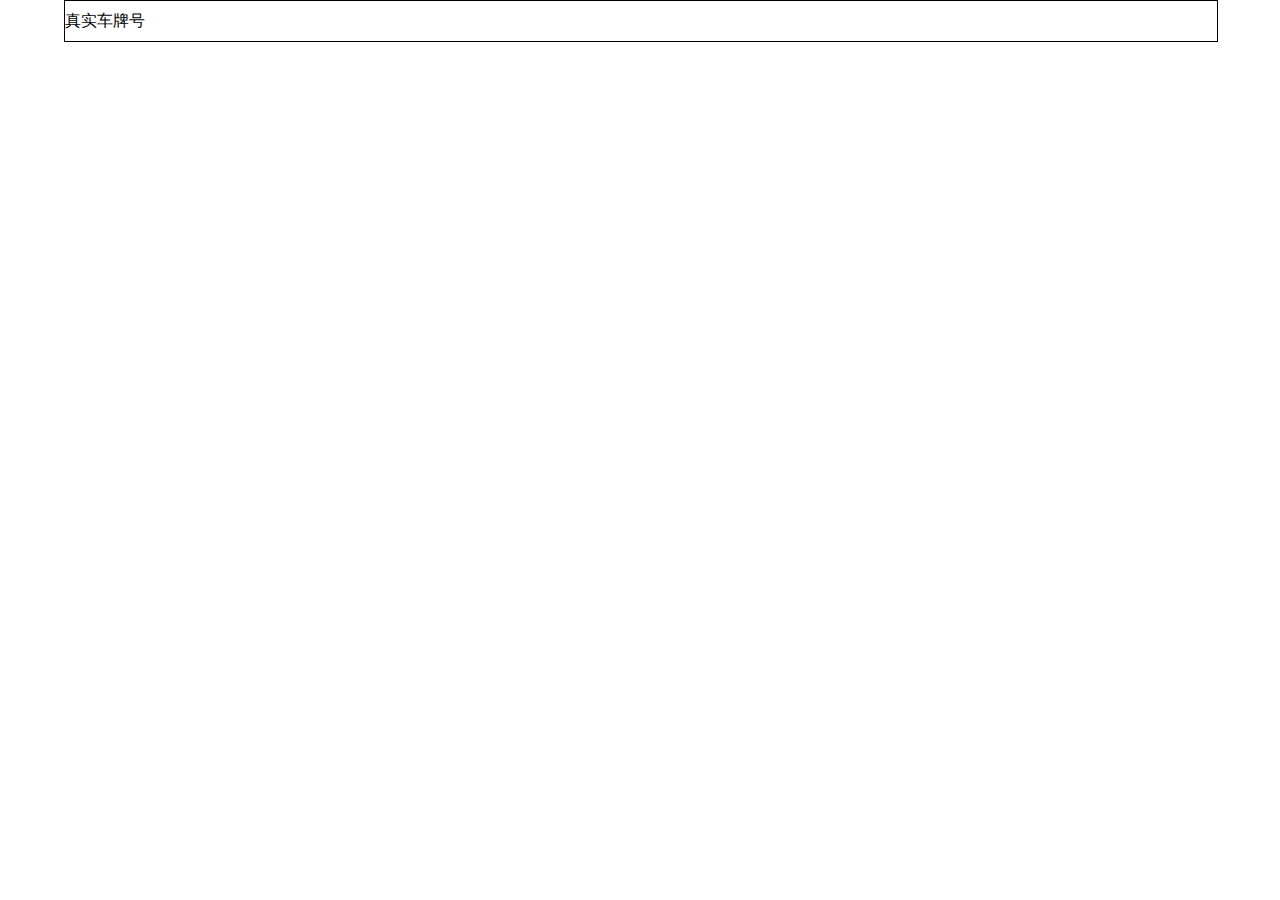
<file: src/main/webapp/html/car_num_board_test.html>
<!DOCTYPE html PUBLIC "-//W3C//DTD HTML 4.01 Transitional//EN" "http://www.w3.org/TR/html4/loose.dtd">
<html xmlns="http://www.w3.org/1999/xhtml">
<head>
  <meta http-equiv="Content-Type" content="text/html; charset=UTF-8">
  <meta name="format-detection" content="telephone=no" />
  <meta name="viewport" content="width=device-width, initial-scale=1.0, minimum-scale=1.0, maximum-scale=1.0, user-scalable=no" />
  <title>键盘测试</title>
</head>
<link rel="stylesheet" href="../resources/css/lib/car_num_board/main.css">
<script type="text/javascript" src="../resources/js/lib/jquery/jquery_1.9.min.js"></script>
<script type="text/javascript" src="../resources/js/lib/car_num_board/car_num_board.js"></script>
<style type="text/css">
  #car_num{
    float: left;
    width: 90%;
    height: 40px;
    line-height: 40px;
    border: 1px #000 solid;
    margin-left: 5%;;
  }
</style>
<body>
<div id="car_num"></div>
</body>
<script>
$("#car_num").carNumBoard();
</script>
</html>
</file>
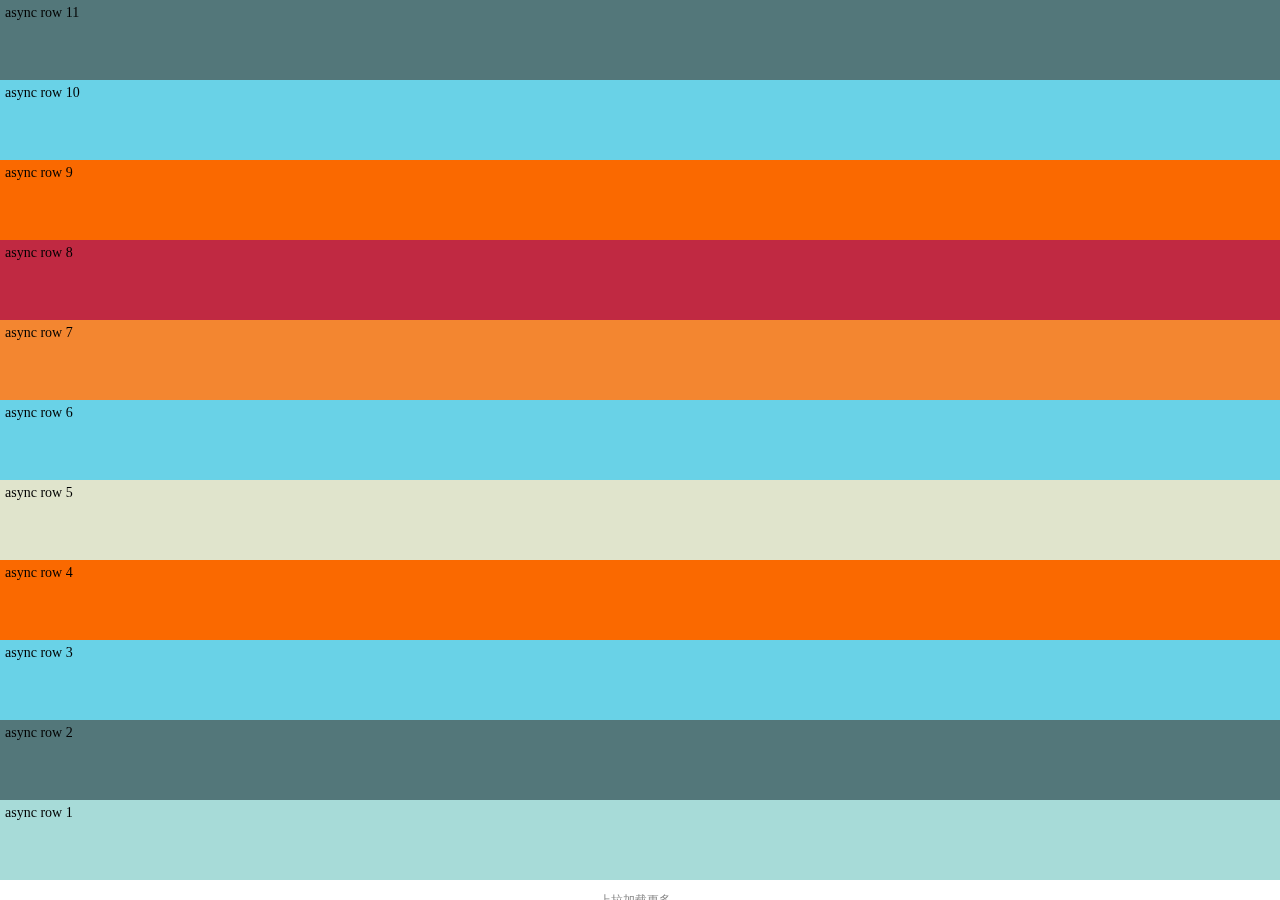
<file: src/main/webapp/html/pull_refresh.html>
<!DOCTYPE html PUBLIC "-//W3C//DTD HTML 4.01 Transitional//EN" "http://www.w3.org/TR/html4/loose.dtd">
<html xmlns="http://www.w3.org/1999/xhtml">
<head>
  <meta http-equiv="Content-Type" content="text/html; charset=UTF-8">
  <meta name="format-detection" content="telephone=no" />
  <meta name="viewport" content="width=device-width, initial-scale=1.0, minimum-scale=1.0, maximum-scale=1.0, user-scalable=no" />
  <title>map测试</title>
</head>
<link rel="stylesheet" href="../resources/css/lib/pull_refresh/reset.css">
<link rel="stylesheet" href="../resources/css/lib/pull_refresh/pull_to_refresh.css">

<script type="text/javascript" src="../resources/js/lib/pull_refresh/iscroll.js"></script>
<script type="text/javascript" src="../resources/js/lib/pull_refresh/pull_to_refresh.js"></script>
<script type="text/javascript" src="../resources/js/lib/pull_refresh/colorful.js"></script>

<body>
<div id="wrapper" style="overflow: hidden;">
  <div class="scroller">
    <ul>
      <li style="background-color: rgb(83, 119, 122);">async row 11</li>
      <li style="background-color: rgb(105, 210, 231);">async row 10</li>
      <li style="background-color: rgb(250, 105, 0);">async row 9</li>
      <li style="background-color: rgb(192, 41, 66);">async row 8</li>
      <li style="background-color: rgb(243, 134, 48);">async row 7</li>
      <li style="background-color: rgb(105, 210, 231);">async row 6</li>
      <li style="background-color: rgb(224, 228, 204);">async row 5</li>
      <li style="background-color: rgb(250, 105, 0);">async row 4</li>
      <li style="background-color: rgb(105, 210, 231);">async row 3</li>
      <li style="background-color: rgb(83, 119, 122);">async row 2</li>
      <li style="background-color: rgb(167, 219, 216);">async row 1</li>
    </ul>
  </div>
</div>
</body>
<script>
  refresher.init({
    id: "wrapper",
    pullDownAction: Refresh,
    pullUpAction: Load
  });
  var generatedCount = 0;
  function Refresh() {
    setTimeout(function () {	// <-- Simulate network congestion, remove setTimeout from production!
      var el, li, i;
      el = document.querySelector("#wrapper ul");
      el.innerHTML = '';
      for (i = 0; i < 11; i++) {
        li = document.createElement('li');
        li.appendChild(document.createTextNode('async row ' + (++generatedCount)));
        el.insertBefore(li, el.childNodes[0]);
      }
      wrapper.refresh();/****remember to refresh after  action completed！ ---yourId.refresh(); ----| ****/
      for (var i = 0; i < document.querySelectorAll("#wrapper ul li").length; i++) {
        document.querySelectorAll("#wrapper ul li")[i].colorfulBg();
      }
    }, 1000);

  }

  function Load() {
    setTimeout(function () {// <-- Simulate network congestion, remove setTimeout from production!
      var el, li, i;
      el = document.querySelector("#wrapper ul");
      for (i = 0; i < 2; i++) {
        li = document.createElement('li');
        li.appendChild(document.createTextNode('async row ' + (++generatedCount)));
        el.appendChild(li, el.childNodes[0]);
      }
      wrapper.refresh();/****remember to refresh after action completed！！！   ---id.refresh(); --- ****/
      for (var i = 0; i < document.querySelectorAll("#wrapper ul li").length; i++) {
        document.querySelectorAll("#wrapper ul li")[i].colorfulBg();
      }
    }, 1000);
  }
</script>
</html>
</file>
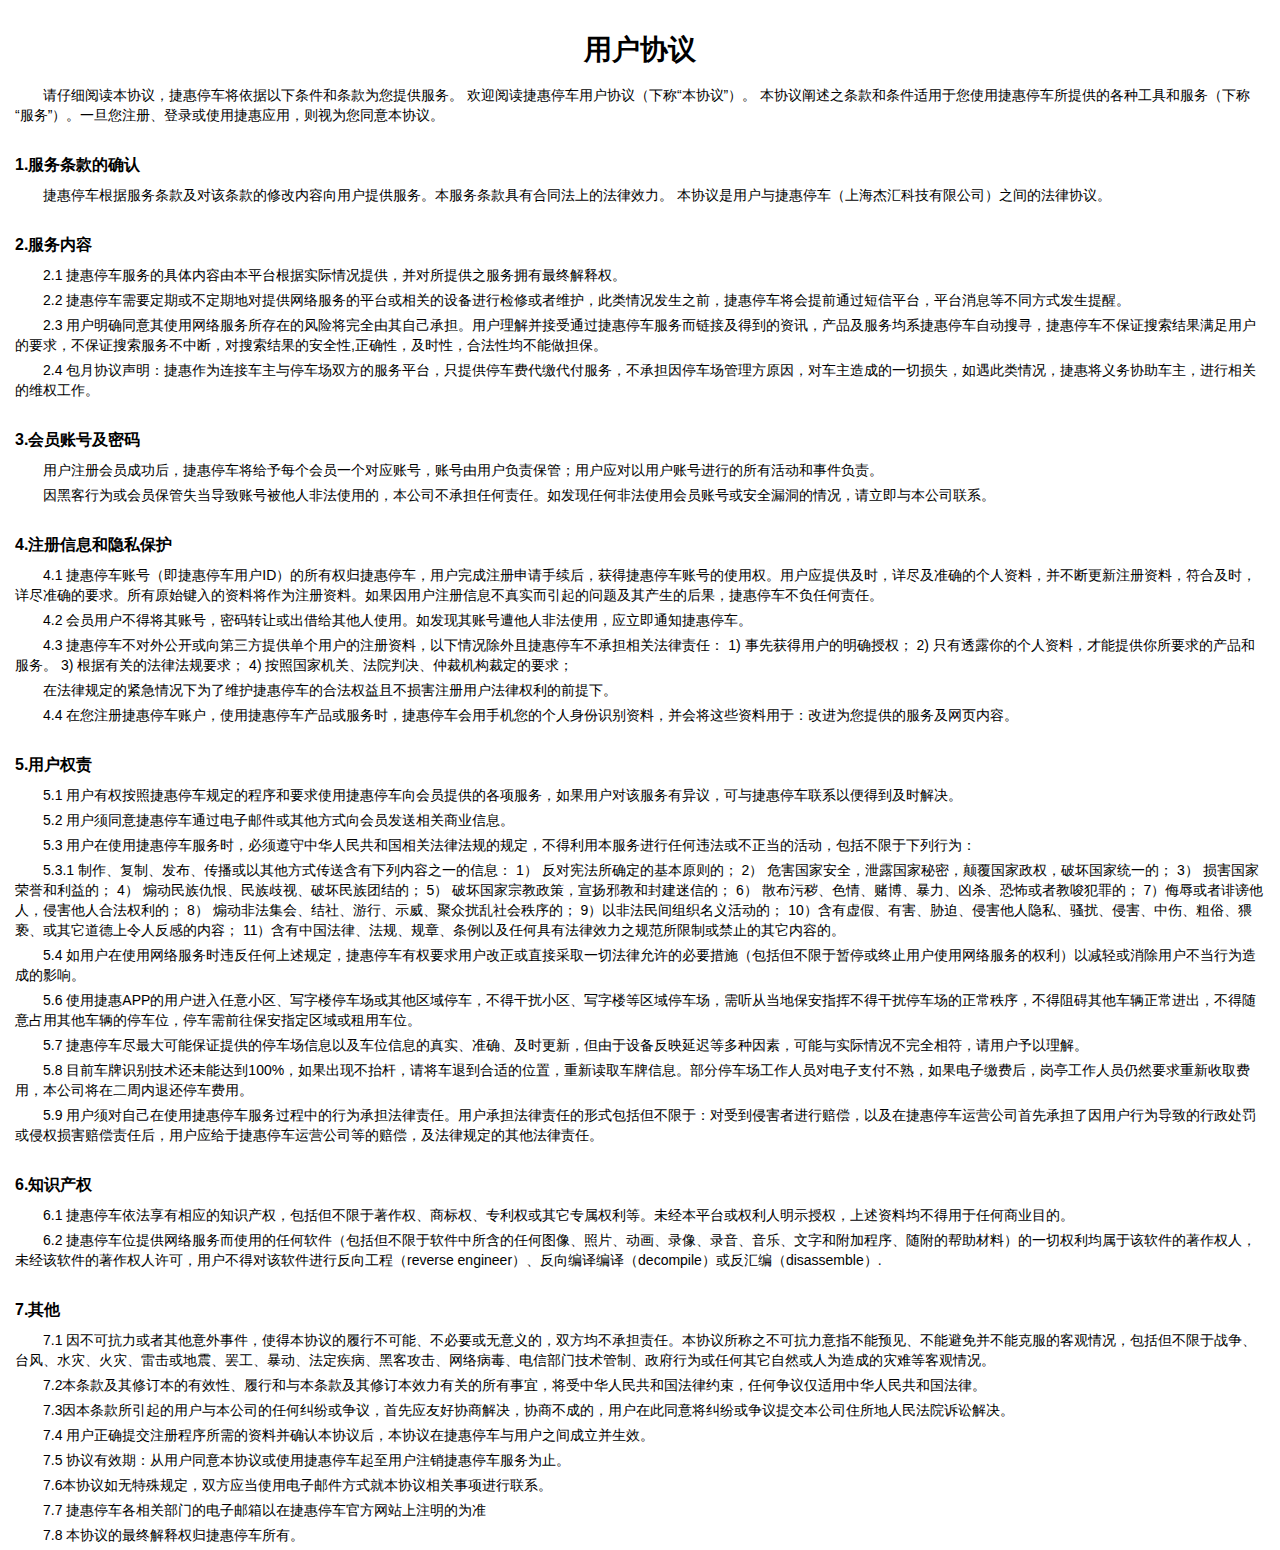
<file: src/main/webapp/html/document/user_agreement.html>
<!DOCTYPE html PUBLIC "-//W3C//DTD HTML 4.01 Transitional//EN" "http://www.w3.org/TR/html4/loose.dtd">
<html xmlns="http://www.w3.org/1999/xhtml">
<head>
  <meta http-equiv="Content-Type" content="text/html; charset=UTF-8">
  <meta name="format-detection" content="telephone=no" />
  <meta name="viewport" content="width=device-width, initial-scale=1.0, minimum-scale=1.0, maximum-scale=1.0, user-scalable=no" />
  <title>捷惠用户协议</title>
</head>
<link rel="stylesheet" href="../../resources/css/local/document/user_agreement.css">

<body>
<p class="title_one">用户协议</p>
<p class="common_one">请仔细阅读本协议，捷惠停车将依据以下条件和条款为您提供服务。
欢迎阅读捷惠停车用户协议（下称“本协议”）。
本协议阐述之条款和条件适用于您使用捷惠停车所提供的各种工具和服务（下称“服务”）。一旦您注册、登录或使用捷惠应用，则视为您同意本协议。</p>

<p class="title_two">1.服务条款的确认</p>
<p class="common_one">捷惠停车根据服务条款及对该条款的修改内容向用户提供服务。本服务条款具有合同法上的法律效力。
本协议是用户与捷惠停车（上海杰汇科技有限公司）之间的法律协议。</p>

<p class="title_two">2.服务内容</p>
<p class="common_one">2.1  捷惠停车服务的具体内容由本平台根据实际情况提供，并对所提供之服务拥有最终解释权。</p>
<p class="common_one">2.2  捷惠停车需要定期或不定期地对提供网络服务的平台或相关的设备进行检修或者维护，此类情况发生之前，捷惠停车将会提前通过短信平台，平台消息等不同方式发生提醒。</p>
<p class="common_one">2.3 用户明确同意其使用网络服务所存在的风险将完全由其自己承担。用户理解并接受通过捷惠停车服务而链接及得到的资讯，产品及服务均系捷惠停车自动搜寻，捷惠停车不保证搜索结果满足用户的要求，不保证搜索服务不中断，对搜索结果的安全性,正确性，及时性，合法性均不能做担保。</p>
<p class="common_one">2.4 包月协议声明：捷惠作为连接车主与停车场双方的服务平台，只提供停车费代缴代付服务，不承担因停车场管理方原因，对车主造成的一切损失，如遇此类情况，捷惠将义务协助车主，进行相关的维权工作。</p>

<p class="title_two">3.会员账号及密码</p>
<p class="common_one">用户注册会员成功后，捷惠停车将给予每个会员一个对应账号，账号由用户负责保管；用户应对以用户账号进行的所有活动和事件负责。</p>
<p class="common_one">因黑客行为或会员保管失当导致账号被他人非法使用的，本公司不承担任何责任。如发现任何非法使用会员账号或安全漏洞的情况，请立即与本公司联系。</p>

<p class="title_two">4.注册信息和隐私保护</p>
<p class="common_one">4.1 捷惠停车账号（即捷惠停车用户ID）的所有权归捷惠停车，用户完成注册申请手续后，获得捷惠停车账号的使用权。用户应提供及时，详尽及准确的个人资料，并不断更新注册资料，符合及时，详尽准确的要求。所有原始键入的资料将作为注册资料。如果因用户注册信息不真实而引起的问题及其产生的后果，捷惠停车不负任何责任。</p>
<p class="common_one">4.2  会员用户不得将其账号，密码转让或出借给其他人使用。如发现其账号遭他人非法使用，应立即通知捷惠停车。</p>
<p class="common_one">4.3 捷惠停车不对外公开或向第三方提供单个用户的注册资料，以下情况除外且捷惠停车不承担相关法律责任：
1)	事先获得用户的明确授权；
2)	只有透露你的个人资料，才能提供你所要求的产品和服务。
3)	根据有关的法律法规要求；
4)	按照国家机关、法院判决、仲裁机构裁定的要求；</p>
<p class="common_one">在法律规定的紧急情况下为了维护捷惠停车的合法权益且不损害注册用户法律权利的前提下。</p>
<p class="common_one">4.4  在您注册捷惠停车账户，使用捷惠停车产品或服务时，捷惠停车会用手机您的个人身份识别资料，并会将这些资料用于：改进为您提供的服务及网页内容。</p>


<p class="title_two">5.用户权责</p>
<p class="common_one">5.1  用户有权按照捷惠停车规定的程序和要求使用捷惠停车向会员提供的各项服务，如果用户对该服务有异议，可与捷惠停车联系以便得到及时解决。</p>
<p class="common_one">5.2  用户须同意捷惠停车通过电子邮件或其他方式向会员发送相关商业信息。</p>
<p class="common_one">5.3 用户在使用捷惠停车服务时，必须遵守中华人民共和国相关法律法规的规定，不得利用本服务进行任何违法或不正当的活动，包括不限于下列行为：</p>
<p class="common_one">5.3.1 制作、复制、发布、传播或以其他方式传送含有下列内容之一的信息：
1）  反对宪法所确定的基本原则的；
2）  危害国家安全，泄露国家秘密，颠覆国家政权，破坏国家统一的；
3）  损害国家荣誉和利益的；
4） 煽动民族仇恨、民族歧视、破坏民族团结的；
5） 破坏国家宗教政策，宣扬邪教和封建迷信的；
6） 散布污秽、色情、赌博、暴力、凶杀、恐怖或者教唆犯罪的；
7）侮辱或者诽谤他人，侵害他人合法权利的；
8） 煽动非法集会、结社、游行、示威、聚众扰乱社会秩序的；
9）以非法民间组织名义活动的；
10）含有虚假、有害、胁迫、侵害他人隐私、骚扰、侵害、中伤、粗俗、猥亵、或其它道德上令人反感的内容；
11）含有中国法律、法规、规章、条例以及任何具有法律效力之规范所限制或禁止的其它内容的。</p>
<p class="common_one">5.4   如用户在使用网络服务时违反任何上述规定，捷惠停车有权要求用户改正或直接采取一切法律允许的必要措施（包括但不限于暂停或终止用户使用网络服务的权利）以减轻或消除用户不当行为造成的影响。</p>

<p class="common_one">5.6 使用捷惠APP的用户进入任意小区、写字楼停车场或其他区域停车，不得干扰小区、写字楼等区域停车场，需听从当地保安指挥不得干扰停车场的正常秩序，不得阻碍其他车辆正常进出，不得随意占用其他车辆的停车位，停车需前往保安指定区域或租用车位。</p>

<p class="common_one">5.7  捷惠停车尽最大可能保证提供的停车场信息以及车位信息的真实、准确、及时更新，但由于设备反映延迟等多种因素，可能与实际情况不完全相符，请用户予以理解。</p>

<p class="common_one">5.8 目前车牌识别技术还未能达到100%，如果出现不抬杆，请将车退到合适的位置，重新读取车牌信息。部分停车场工作人员对电子支付不熟，如果电子缴费后，岗亭工作人员仍然要求重新收取费用，本公司将在二周内退还停车费用。</p>

<p class="common_one">5.9  用户须对自己在使用捷惠停车服务过程中的行为承担法律责任。用户承担法律责任的形式包括但不限于：对受到侵害者进行赔偿，以及在捷惠停车运营公司首先承担了因用户行为导致的行政处罚或侵权损害赔偿责任后，用户应给于捷惠停车运营公司等的赔偿，及法律规定的其他法律责任。</p>

<p class="title_two">6.知识产权</p>
<p class="common_one">6.1  捷惠停车依法享有相应的知识产权，包括但不限于著作权、商标权、专利权或其它专属权利等。未经本平台或权利人明示授权，上述资料均不得用于任何商业目的。</p>
<p class="common_one">6.2  捷惠停车位提供网络服务而使用的任何软件（包括但不限于软件中所含的任何图像、照片、动画、录像、录音、音乐、文字和附加程序、随附的帮助材料）的一切权利均属于该软件的著作权人，未经该软件的著作权人许可，用户不得对该软件进行反向工程（reverse engineer）、反向编译编译（decompile）或反汇编（disassemble）.</p>

<p class="title_two">7.其他</p>
<p class="common_one">7.1   因不可抗力或者其他意外事件，使得本协议的履行不可能、不必要或无意义的，双方均不承担责任。本协议所称之不可抗力意指不能预见、不能避免并不能克服的客观情况，包括但不限于战争、台风、水灾、火灾、雷击或地震、罢工、暴动、法定疾病、黑客攻击、网络病毒、电信部门技术管制、政府行为或任何其它自然或人为造成的灾难等客观情况。</p>
<p class="common_one">7.2本条款及其修订本的有效性、履行和与本条款及其修订本效力有关的所有事宜，将受中华人民共和国法律约束，任何争议仅适用中华人民共和国法律。</p>
<p class="common_one">7.3因本条款所引起的用户与本公司的任何纠纷或争议，首先应友好协商解决，协商不成的，用户在此同意将纠纷或争议提交本公司住所地人民法院诉讼解决。</p>
<p class="common_one">7.4 用户正确提交注册程序所需的资料并确认本协议后，本协议在捷惠停车与用户之间成立并生效。</p>
<p class="common_one">7.5 协议有效期：从用户同意本协议或使用捷惠停车起至用户注销捷惠停车服务为止。</p>
<p class="common_one">7.6本协议如无特殊规定，双方应当使用电子邮件方式就本协议相关事项进行联系。</p>
<p class="common_one">7.7 捷惠停车各相关部门的电子邮箱以在捷惠停车官方网站上注明的为准</p>
<p class="common_one">7.8 本协议的最终解释权归捷惠停车所有。</p>

</body>
</html>
</file>
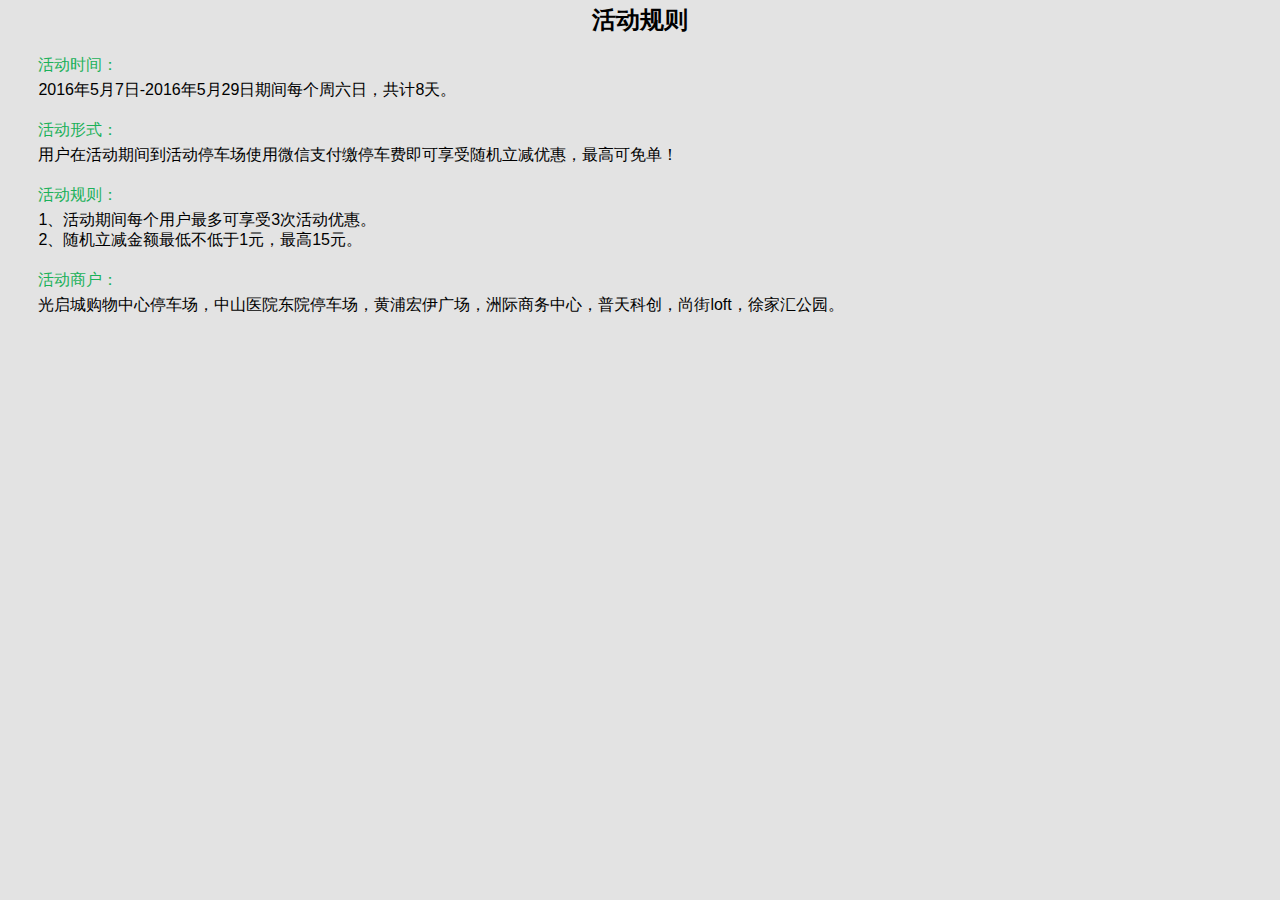
<file: src/main/webapp/html/weixin/lijian.html>
<!DOCTYPE html PUBLIC "-//W3C//DTD HTML 4.01 Transitional//EN" "http://www.w3.org/TR/html4/loose.dtd">
<html xmlns="http://www.w3.org/1999/xhtml">
<head>
  <meta http-equiv="Content-Type" content="text/html; charset=UTF-8">
  <meta name="format-detection" content="telephone=no" />
  <meta name="viewport" content="width=device-width, initial-scale=1.0, minimum-scale=1.0, maximum-scale=1.0, user-scalable=no" />
  <title>活动规则</title>
</head>
<style type="text/css">
  html, body, div{
    margin: 0;
    padding: 0;
  }
  body {
    background: #e3e3e3;
    font-family:微软雅黑, Verdana, Arial, Helvetica, sans-serif;
  }
  .title{
    float: left;
    width: 94%;
    padding: 5px 3%;
    font-size: 24px;
    line-height: 30px;
    font-weight: bold;
    text-align: center;
  }
  .second_title{
    float: left;
    width: 94%;
    padding: 15px 3% 0px 3%;
    font-size: 16px;
    line-height: 20px;
    text-align: left;
    color: #1BB15A;
  }
  .second_content{
    float: left;
    width: 94%;
    padding: 5px 3%;
    font-size: 16px;
    line-height: 20px;
    text-align: left;
  }
</style>
<body>
  <div class="title">活动规则</div>
  <div class="second_title">活动时间：</div>
  <div class="second_content">2016年5月7日-2016年5月29日期间每个周六日，共计8天。</div>
  <div class="second_title">活动形式：</div>
  <div class="second_content">用户在活动期间到活动停车场使用微信支付缴停车费即可享受随机立减优惠，最高可免单！</div>
  <div class="second_title">活动规则：</div>
  <div class="second_content">1、活动期间每个用户最多可享受3次活动优惠。<br>2、随机立减金额最低不低于1元，最高15元。</div>
  <div class="second_title">活动商户：</div>
  <div class="second_content">光启城购物中心停车场，中山医院东院停车场，黄浦宏伊广场，洲际商务中心，普天科创，尚街loft，徐家汇公园。</div>
</body>
</html>
</file>
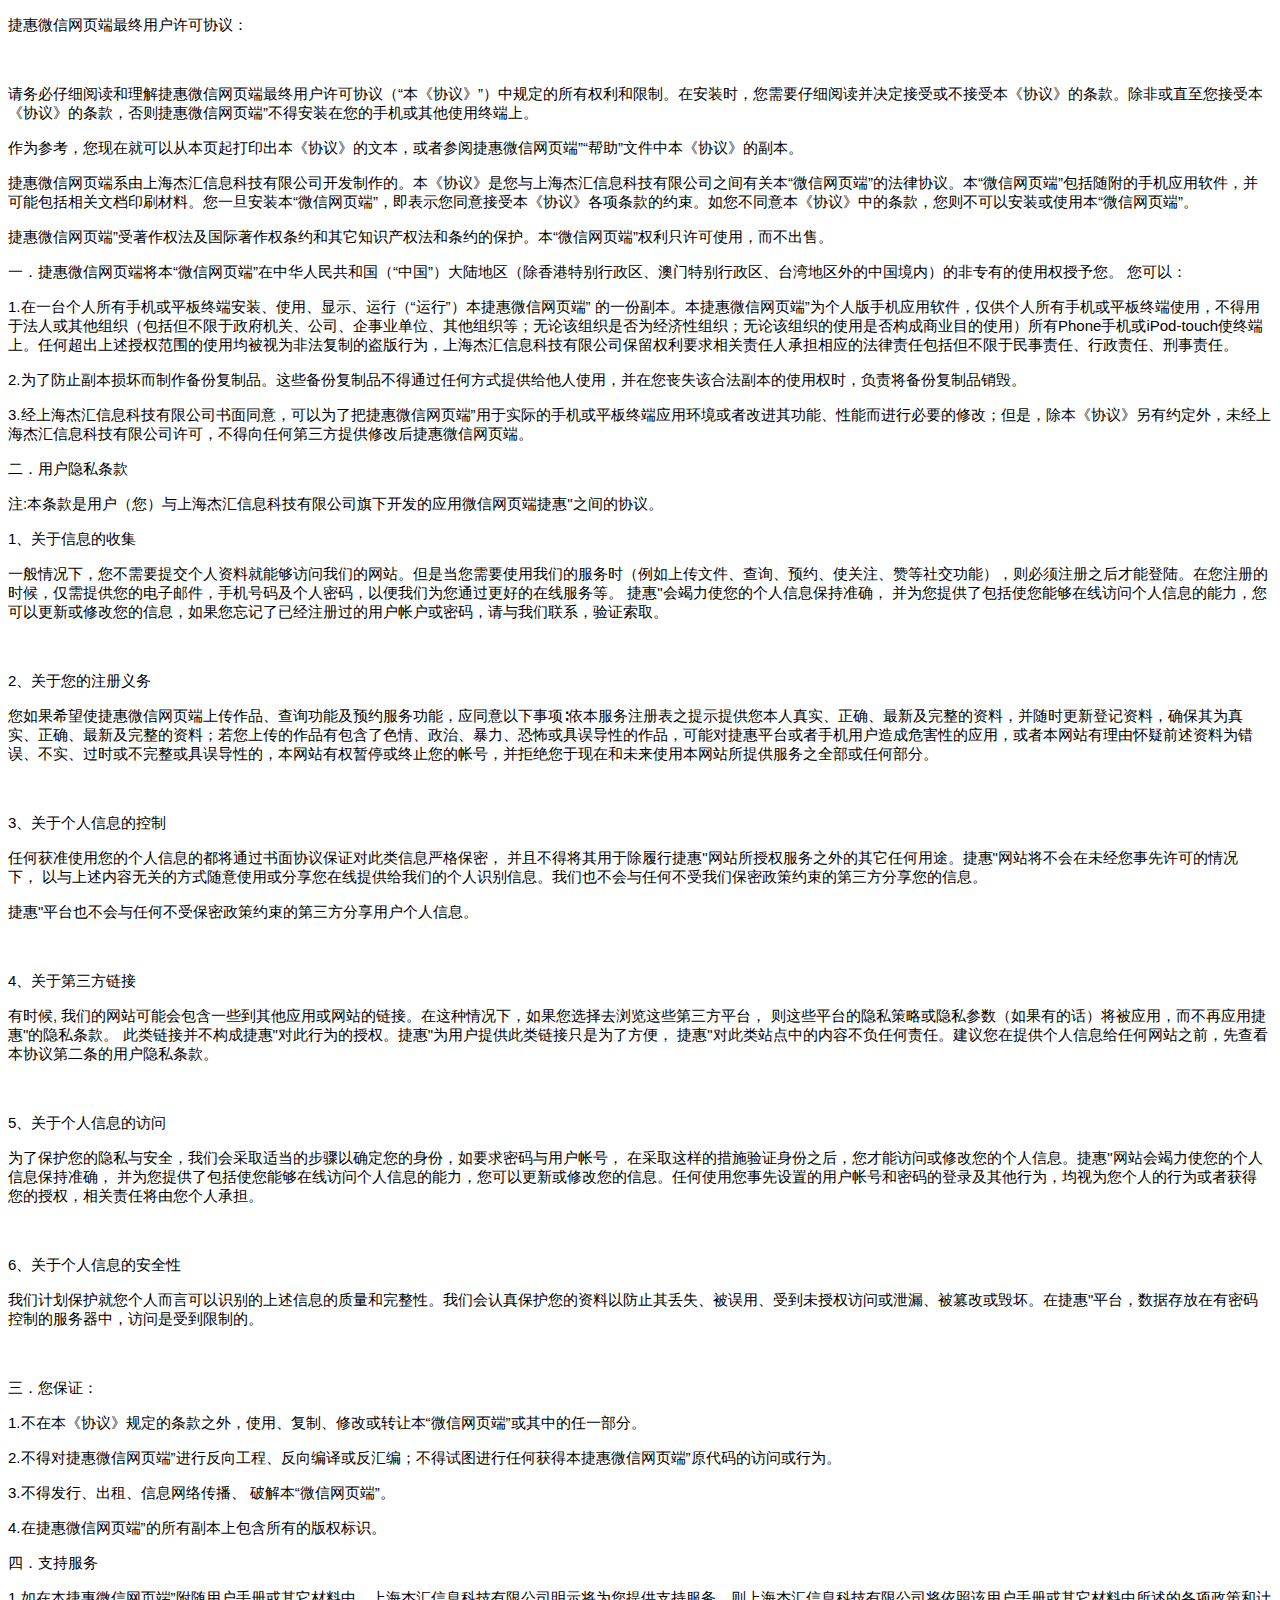
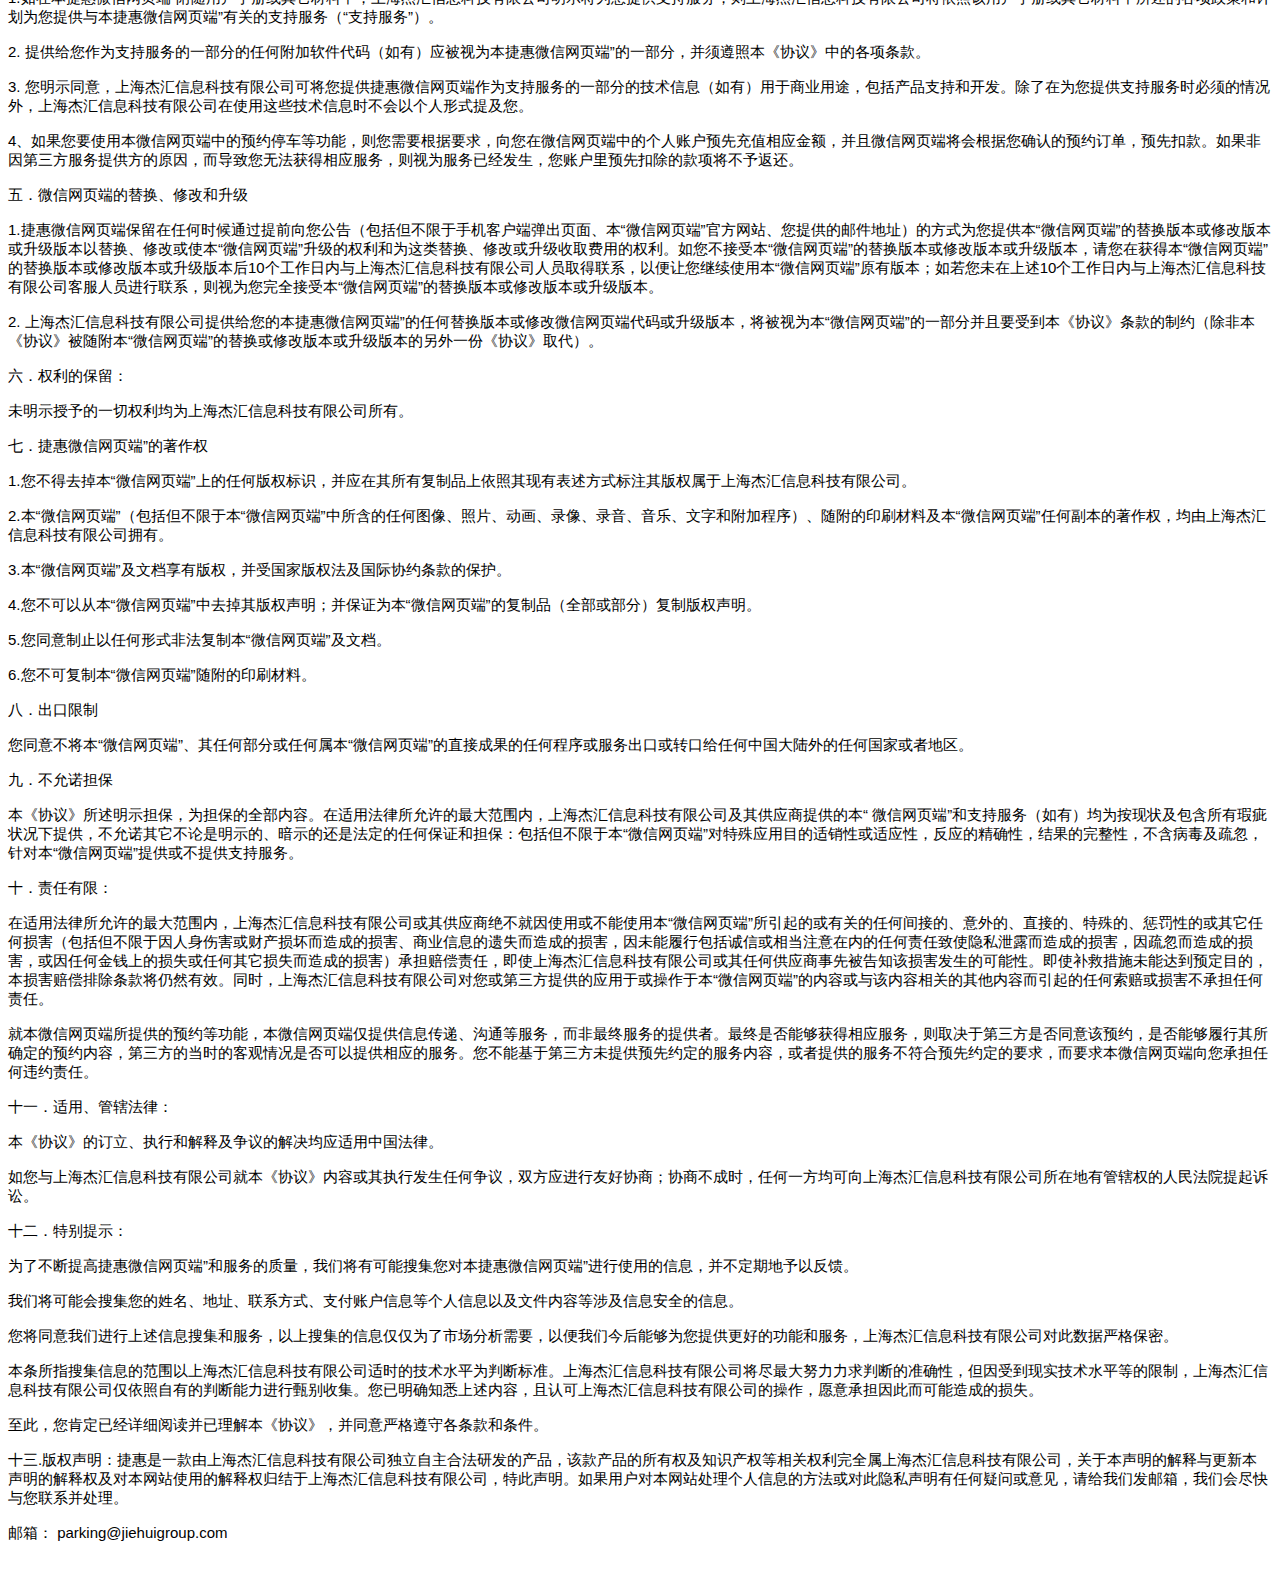
<file: src/main/webapp/html/weixin/xieyi.html>
﻿<!DOCTYPE html>
<html>
<head>
	<title>注册协议</title>
</head>
<body>
<p>
    <span style="font-family: &#39;Arial Unicode MS&#39;;letter-spacing: 0;font-size: 15px">捷惠</span><span style="font-family: &#39;Arial Unicode MS&#39;;letter-spacing: 0;font-size: 15px">微信网页端</span><span style="font-family: &#39;Arial Unicode MS&#39;;letter-spacing: 0;font-size: 15px">最终用户许可协议：</span>
</p>
<p>
    <span style="font-family: Helvetica;letter-spacing: 0;font-size: 15px">&nbsp;</span>
</p>
<p>
    <span style="font-family: &#39;Arial Unicode MS&#39;;letter-spacing: 0;font-size: 15px">请务必仔细阅读和理解捷惠</span><span style="font-family: &#39;Arial Unicode MS&#39;;letter-spacing: 0;font-size: 15px">微信网页端</span><span style="font-family: &#39;Arial Unicode MS&#39;;letter-spacing: 0;font-size: 15px">最终用户许可协议（</span><span style="font-family: Helvetica;letter-spacing: 0;font-size: 15px">“</span><span style="font-family: &#39;Arial Unicode MS&#39;;letter-spacing: 0;font-size: 15px">本《协议》</span><span style="font-family: Helvetica;letter-spacing: 0;font-size: 15px">”</span><span style="font-family: &#39;Arial Unicode MS&#39;;letter-spacing: 0;font-size: 15px">）中规定的所有权利和限制。在安装时，您需要仔细阅读并决定接受或不接受本《协议》的条款。除非或直至您接受本《协议》的条款，否则捷惠</span><span style="font-family: &#39;Arial Unicode MS&#39;;letter-spacing: 0;font-size: 15px">微信网页端</span><span style="font-family: Helvetica;letter-spacing: 0;font-size: 15px">”</span><span style="font-family: &#39;Arial Unicode MS&#39;;letter-spacing: 0;font-size: 15px">不得安装在您的手机或其他使用终端上。</span>
</p>
<p>
    <span style="font-family: &#39;Arial Unicode MS&#39;;letter-spacing: 0;font-size: 15px">作为参考，您现在就可以从本页起打印出本《协议》的文本，或者参阅捷惠</span><span style="font-family: &#39;Arial Unicode MS&#39;;letter-spacing: 0;font-size: 15px">微信网页端</span><span style="font-family: Helvetica;letter-spacing: 0;font-size: 15px">”“</span><span style="font-family: &#39;Arial Unicode MS&#39;;letter-spacing: 0;font-size: 15px">帮助</span><span style="font-family: Helvetica;letter-spacing: 0;font-size: 15px">”</span><span style="font-family: &#39;Arial Unicode MS&#39;;letter-spacing: 0;font-size: 15px">文件中本《协议》的副本。</span>
</p>
<p>
    <span style="font-family: &#39;Arial Unicode MS&#39;;letter-spacing: 0;font-size: 15px">捷惠</span><span style="font-family: &#39;Arial Unicode MS&#39;;letter-spacing: 0;font-size: 15px">微信网页端</span><span style="font-family: &#39;Arial Unicode MS&#39;;letter-spacing: 0;font-size: 15px">系由上海杰汇信息科技有限公司开发制作的。本《协议》是您与上海杰汇信息科技有限公司之间有关本</span><span style="font-family: Helvetica;letter-spacing: 0;font-size: 15px">“</span><span style="font-family: 宋体;letter-spacing: 0;font-size: 15px">微信网页端</span><span style="font-family: Helvetica;letter-spacing: 0;font-size: 15px">”</span><span style="font-family: &#39;Arial Unicode MS&#39;;letter-spacing: 0;font-size: 15px">的法律协议。本</span><span style="font-family: Helvetica;letter-spacing: 0;font-size: 15px">“</span><span style="font-family: 宋体;letter-spacing: 0;font-size: 15px">微信网页端</span><span style="font-family: Helvetica;letter-spacing: 0;font-size: 15px">”</span><span style="font-family: &#39;Arial Unicode MS&#39;;letter-spacing: 0;font-size: 15px">包括随附的手机应用软件，并可能包括相关文档印刷材料。您一旦安装本</span><span style="font-family: Helvetica;letter-spacing: 0;font-size: 15px">“</span><span style="font-family: 宋体;letter-spacing: 0;font-size: 15px">微信网页端</span><span style="font-family: Helvetica;letter-spacing: 0;font-size: 15px">”</span><span style="font-family: &#39;Arial Unicode MS&#39;;letter-spacing: 0;font-size: 15px">，即表示您同意接受本《协议》各项条款的约束。如您不同意本《协议》中的条款，您则不可以安装或使用本</span><span style="font-family: Helvetica;letter-spacing: 0;font-size: 15px">“</span><span style="font-family: 宋体;letter-spacing: 0;font-size: 15px">微信网页端</span><span style="font-family: Helvetica;letter-spacing: 0;font-size: 15px">”</span><span style="font-family: &#39;Arial Unicode MS&#39;;letter-spacing: 0;font-size: 15px">。</span>
</p>
<p>
    <span style="font-family: &#39;Arial Unicode MS&#39;;letter-spacing: 0;font-size: 15px">捷惠</span><span style="font-family: &#39;Arial Unicode MS&#39;;letter-spacing: 0;font-size: 15px">微信网页端</span><span style="font-family: Helvetica;letter-spacing: 0;font-size: 15px">”</span><span style="font-family: &#39;Arial Unicode MS&#39;;letter-spacing: 0;font-size: 15px">受著作权法及国际著作权条约和其它知识产权法和条约的保护。本</span><span style="font-family: Helvetica;letter-spacing: 0;font-size: 15px">“</span><span style="font-family: 宋体;letter-spacing: 0;font-size: 15px">微信网页端</span><span style="font-family: Helvetica;letter-spacing: 0;font-size: 15px">”</span><span style="font-family: &#39;Arial Unicode MS&#39;;letter-spacing: 0;font-size: 15px">权利只许可使用，而不出售。</span>
</p>
<p>
    <span style="font-family: &#39;Arial Unicode MS&#39;;letter-spacing: 0;font-size: 15px">一．捷惠</span><span style="font-family: &#39;Arial Unicode MS&#39;;letter-spacing: 0;font-size: 15px">微信网页端</span><span style="font-family: &#39;Arial Unicode MS&#39;;letter-spacing: 0;font-size: 15px">将本</span><span style="font-family: Helvetica;letter-spacing: 0;font-size: 15px">“</span><span style="font-family: 宋体;letter-spacing: 0;font-size: 15px">微信网页端</span><span style="font-family: Helvetica;letter-spacing: 0;font-size: 15px">”</span><span style="font-family: &#39;Arial Unicode MS&#39;;letter-spacing: 0;font-size: 15px">在中华人民共和国（</span><span style="font-family: Helvetica;letter-spacing: 0;font-size: 15px">“</span><span style="font-family: &#39;Arial Unicode MS&#39;;letter-spacing: 0;font-size: 15px">中国</span><span style="font-family: Helvetica;letter-spacing: 0;font-size: 15px">”</span><span style="font-family: &#39;Arial Unicode MS&#39;;letter-spacing: 0;font-size: 15px">）大陆地区（除香港特别行政区、澳门特别行政区、台湾地区外的中国境内）的非专有的使用权授予您。</span><span style="font-family: Helvetica;letter-spacing: 0;font-size: 15px">&nbsp;</span><span style="font-family: &#39;Arial Unicode MS&#39;;letter-spacing: 0;font-size: 15px">您可以：</span>
</p>
<p>
    <span style="font-family: Helvetica;letter-spacing: 0;font-size: 15px">1.</span><span style="font-family: &#39;Arial Unicode MS&#39;;letter-spacing: 0;font-size: 15px">在一台个人所有手机或平板终端安装、使用、显示、运行（</span><span style="font-family: Helvetica;letter-spacing: 0;font-size: 15px">“</span><span style="font-family: &#39;Arial Unicode MS&#39;;letter-spacing: 0;font-size: 15px">运行</span><span style="font-family: Helvetica;letter-spacing: 0;font-size: 15px">”</span><span style="font-family: &#39;Arial Unicode MS&#39;;letter-spacing: 0;font-size: 15px">）本捷惠</span><span style="font-family: &#39;Arial Unicode MS&#39;;letter-spacing: 0;font-size: 15px">微信网页端</span><span style="font-family: Helvetica;letter-spacing: 0;font-size: 15px">”&nbsp;</span><span style="font-family: &#39;Arial Unicode MS&#39;;letter-spacing: 0;font-size: 15px">的一份副本。本捷惠</span><span style="font-family: &#39;Arial Unicode MS&#39;;letter-spacing: 0;font-size: 15px">微信网页端</span><span style="font-family: Helvetica;letter-spacing: 0;font-size: 15px">”</span><span style="font-family: &#39;Arial Unicode MS&#39;;letter-spacing: 0;font-size: 15px">为个人版手机应用软件，仅供个人所有手机或平板终端使用，不得用于法人或其他组织（包括但不限于政府机关、公司、企事业单位、其他组织等；无论该组织是否为经济性组织；无论该组织的使用是否构成商业目的使用）所有</span><span style="font-family: Helvetica;letter-spacing: 0;font-size: 15px">Phone</span><span style="font-family: &#39;Arial Unicode MS&#39;;letter-spacing: 0;font-size: 15px">手机或</span><span style="font-family: Helvetica;letter-spacing: 0;font-size: 15px">iPod-touch</span><span style="font-family: &#39;Arial Unicode MS&#39;;letter-spacing: 0;font-size: 15px">使终端上。任何超出上述授权范围的使用均被视为非法复制的盗版行为，上海杰汇信息科技有限公司保留权利要求相关责任人承担相应的法律责任包括但不限于民事责任、行政责任、刑事责任。</span>
</p>
<p>
    <span style="font-family: Helvetica;letter-spacing: 0;font-size: 15px">2.</span><span style="font-family: &#39;Arial Unicode MS&#39;;letter-spacing: 0;font-size: 15px">为了防止副本损坏而制作备份复制品。这些备份复制品不得通过任何方式提供给他人使用，并在您丧失该合法副本的使用权时，负责将备份复制品销毁。</span>
</p>
<p>
    <span style="font-family: Helvetica;letter-spacing: 0;font-size: 15px">3.</span><span style="font-family: &#39;Arial Unicode MS&#39;;letter-spacing: 0;font-size: 15px">经上海杰汇信息科技有限公司书面同意，可以为了把捷惠</span><span style="font-family: &#39;Arial Unicode MS&#39;;letter-spacing: 0;font-size: 15px">微信网页端</span><span style="font-family: Helvetica;letter-spacing: 0;font-size: 15px">”</span><span style="font-family: &#39;Arial Unicode MS&#39;;letter-spacing: 0;font-size: 15px">用于实际的手机或平板终端应用环境或者改进其功能、性能而进行必要的修改；但是，除本《协议》另有约定外，未经上海杰汇信息科技有限公司许可，不得向任何第三方提供修改后捷惠</span><span style="font-family: &#39;Arial Unicode MS&#39;;letter-spacing: 0;font-size: 15px">微信网页端</span><span style="font-family: &#39;Arial Unicode MS&#39;;letter-spacing: 0;font-size: 15px">。</span>
</p>
<p>
    <span style="font-family: &#39;Arial Unicode MS&#39;;letter-spacing: 0;font-size: 15px">二．用户隐私条款</span>
</p>
<p>
    <span style="font-family: &#39;Arial Unicode MS&#39;;letter-spacing: 0;font-size: 15px">注</span><span style="font-family: Helvetica;letter-spacing: 0;font-size: 15px">:</span><span style="font-family: &#39;Arial Unicode MS&#39;;letter-spacing: 0;font-size: 15px">本条款是用户（您）与上海杰汇信息科技有限公司旗下开发的应用</span><span style="font-family: &#39;Arial Unicode MS&#39;;letter-spacing: 0;font-size: 15px">微信网页端</span><span style="font-family: &#39;Arial Unicode MS&#39;;letter-spacing: 0;font-size: 15px">捷惠</span><span style="font-family: Helvetica;letter-spacing: 0;font-size: 15px">&quot;</span><span style="font-family: &#39;Arial Unicode MS&#39;;letter-spacing: 0;font-size: 15px">之间的协议。</span>
</p>
<p>
    <span style="font-family: Helvetica;letter-spacing: 0;font-size: 15px">1</span><span style="font-family: &#39;Arial Unicode MS&#39;;letter-spacing: 0;font-size: 15px">、关于信息的收集</span>
</p>
<p>
    <span style="font-family: &#39;Arial Unicode MS&#39;;letter-spacing: 0;font-size: 15px">一般情况下，您不需要提交个人资料就能够访问我们的网站。但是当您需要使用我们的服务时（例如上传文件、查询、预约、使关注、赞等社交功能），则必须注册之后才能登陆。在您注册的时候，仅需提供您的电子邮件，手机号码及个人密码，以便我们为您通过更好的在线服务等。</span><span style="font-family: Helvetica;letter-spacing: 0;font-size: 15px">&nbsp;</span><span style="font-family: &#39;Arial Unicode MS&#39;;letter-spacing: 0;font-size: 15px">捷惠</span><span style="font-family: Helvetica;letter-spacing: 0;font-size: 15px">&quot;</span><span style="font-family: &#39;Arial Unicode MS&#39;;letter-spacing: 0;font-size: 15px">会竭力使您的个人信息保持准确，</span><span style="font-family: Helvetica;letter-spacing: 0;font-size: 15px">&nbsp;</span><span style="font-family: &#39;Arial Unicode MS&#39;;letter-spacing: 0;font-size: 15px">并为您提供了包括使您能够在线访问个人信息的能力，您可以更新或修改您的信息，如果您忘记了已经注册过的用户帐户或密码，请与我们联系，验证索取。</span>
</p>
<p>
    <span style="font-family: Helvetica;letter-spacing: 0;font-size: 15px">&nbsp;</span>
</p>
<p>
    <span style="font-family: Helvetica;letter-spacing: 0;font-size: 15px">2</span><span style="font-family: &#39;Arial Unicode MS&#39;;letter-spacing: 0;font-size: 15px">、关于您的注册义务</span>
</p>
<p>
    <span style="font-family: &#39;Arial Unicode MS&#39;;letter-spacing: 0;font-size: 15px">您如果希望使捷惠</span><span style="font-family: &#39;Arial Unicode MS&#39;;letter-spacing: 0;font-size: 15px">微信网页端</span><span style="font-family: &#39;Arial Unicode MS&#39;;letter-spacing: 0;font-size: 15px">上传作品、查询功能及预约服务功能，应同意以下事项</span><span style="font-family: &#39;Arial Unicode MS&#39;;letter-spacing: 0;font-size: 15px">∶</span><span style="font-family: &#39;Arial Unicode MS&#39;;letter-spacing: 0;font-size: 15px">依本服务注册表之提示提供您本人真实、正确、最新及完整的资料，并随时更新登记资料，确保其为真实、正确、最新及完整的资料；若您上传的作品有包含了色情、政治、暴力、恐怖或具误导性的作品，可能对捷惠平台或者手机用户造成危害性的应用，或者本网站有理由怀疑前述资料为错误、不实、过时或不完整或具误导性的，本网站有权暂停或终止您的帐号，并拒绝您于现在和未来使用本网站所提供服务之全部或任何部分。</span>
</p>
<p>
    <span style="font-family: Helvetica;letter-spacing: 0;font-size: 15px">&nbsp;</span>
</p>
<p>
    <span style="font-family: Helvetica;letter-spacing: 0;font-size: 15px">3</span><span style="font-family: &#39;Arial Unicode MS&#39;;letter-spacing: 0;font-size: 15px">、关于个人信息的控制</span>
</p>
<p>
    <span style="font-family: &#39;Arial Unicode MS&#39;;letter-spacing: 0;font-size: 15px">任何获准使用您的个人信息的都将通过书面协议保证对此类信息严格保密，</span><span style="font-family: Helvetica;letter-spacing: 0;font-size: 15px">&nbsp;</span><span style="font-family: &#39;Arial Unicode MS&#39;;letter-spacing: 0;font-size: 15px">并且不得将其用于除履行捷惠</span><span style="font-family: Helvetica;letter-spacing: 0;font-size: 15px">&quot;</span><span style="font-family: &#39;Arial Unicode MS&#39;;letter-spacing: 0;font-size: 15px">网站所授权服务之外的其它任何用途。捷惠</span><span style="font-family: Helvetica;letter-spacing: 0;font-size: 15px">&quot;</span><span style="font-family: &#39;Arial Unicode MS&#39;;letter-spacing: 0;font-size: 15px">网站将不会在未经您事先许可的情况下，</span><span style="font-family: Helvetica;letter-spacing: 0;font-size: 15px">&nbsp;</span><span style="font-family: &#39;Arial Unicode MS&#39;;letter-spacing: 0;font-size: 15px">以与上述内容无关的方式随意使用或分享您在线提供给我们的个人识别信息。我们也不会与任何不受我们保密政策约束的第三方分享您的信息。</span>
</p>
<p>
    <span style="font-family: &#39;Arial Unicode MS&#39;;letter-spacing: 0;font-size: 15px">捷惠</span><span style="font-family: Helvetica;letter-spacing: 0;font-size: 15px">&quot;</span><span style="font-family: &#39;Arial Unicode MS&#39;;letter-spacing: 0;font-size: 15px">平台也不会与任何不受保密政策约束的第三方分享用户个人信息。</span>
</p>
<p>
    <span style="font-family: Helvetica;letter-spacing: 0;font-size: 15px">&nbsp;</span>
</p>
<p>
    <span style="font-family: Helvetica;letter-spacing: 0;font-size: 15px">4</span><span style="font-family: &#39;Arial Unicode MS&#39;;letter-spacing: 0;font-size: 15px">、关于第三方链接</span>
</p>
<p>
    <span style="font-family: &#39;Arial Unicode MS&#39;;letter-spacing: 0;font-size: 15px">有时候</span><span style="font-family: Helvetica;letter-spacing: 0;font-size: 15px">,&nbsp;</span><span style="font-family: &#39;Arial Unicode MS&#39;;letter-spacing: 0;font-size: 15px">我们的网站可能会包含一些到其他应用或网站的链接。在这种情况下，如果您选择去浏览这些第三方平台，</span><span style="font-family: Helvetica;letter-spacing: 0;font-size: 15px">&nbsp;</span><span style="font-family: &#39;Arial Unicode MS&#39;;letter-spacing: 0;font-size: 15px">则这些平台的隐私策略或隐私参数（如果有的话）将被应用，而不再应用捷惠</span><span style="font-family: Helvetica;letter-spacing: 0;font-size: 15px">&quot;</span><span style="font-family: &#39;Arial Unicode MS&#39;;letter-spacing: 0;font-size: 15px">的隐私条款。</span><span style="font-family: Helvetica;letter-spacing: 0;font-size: 15px">&nbsp;</span><span style="font-family: &#39;Arial Unicode MS&#39;;letter-spacing: 0;font-size: 15px">此类链接并不构成捷惠</span><span style="font-family: Helvetica;letter-spacing: 0;font-size: 15px">&quot;</span><span style="font-family: &#39;Arial Unicode MS&#39;;letter-spacing: 0;font-size: 15px">对此行为的授权。捷惠</span><span style="font-family: Helvetica;letter-spacing: 0;font-size: 15px">&quot;</span><span style="font-family: &#39;Arial Unicode MS&#39;;letter-spacing: 0;font-size: 15px">为用户提供此类链接只是为了方便，</span><span style="font-family: Helvetica;letter-spacing: 0;font-size: 15px">&nbsp;</span><span style="font-family: &#39;Arial Unicode MS&#39;;letter-spacing: 0;font-size: 15px">捷惠</span><span style="font-family: Helvetica;letter-spacing: 0;font-size: 15px">&quot;</span><span style="font-family: &#39;Arial Unicode MS&#39;;letter-spacing: 0;font-size: 15px">对此类站点中的内容不负任何责任。建议您在提供个人信息给任何网站之前，先查看本协议第二条的用户隐私条款。</span>
</p>
<p>
    <span style="font-family: Helvetica;letter-spacing: 0;font-size: 15px">&nbsp;</span>
</p>
<p>
    <span style="font-family: Helvetica;letter-spacing: 0;font-size: 15px">5</span><span style="font-family: &#39;Arial Unicode MS&#39;;letter-spacing: 0;font-size: 15px">、关于个人信息的访问</span>
</p>
<p>
    <span style="font-family: &#39;Arial Unicode MS&#39;;letter-spacing: 0;font-size: 15px">为了保护您的隐私与安全，我们会采取适当的步骤以确定您的身份，如要求密码与用户帐号，</span><span style="font-family: Helvetica;letter-spacing: 0;font-size: 15px">&nbsp;</span><span style="font-family: &#39;Arial Unicode MS&#39;;letter-spacing: 0;font-size: 15px">在采取这样的措施验证身份之后，您才能访问或修改您的个人信息。捷惠</span><span style="font-family: Helvetica;letter-spacing: 0;font-size: 15px">&quot;</span><span style="font-family: &#39;Arial Unicode MS&#39;;letter-spacing: 0;font-size: 15px">网站会竭力使您的个人信息保持准确，</span><span style="font-family: Helvetica;letter-spacing: 0;font-size: 15px">&nbsp;</span><span style="font-family: &#39;Arial Unicode MS&#39;;letter-spacing: 0;font-size: 15px">并为您提供了包括使您能够在线访问个人信息的能力，您可以更新或修改您的信息。任何使用您事先设置的用户帐号和密码的登录及其他行为，均视为您个人的行为或者获得您的授权，相关责任将由您个人承担。</span>
</p>
<p>
    <span style="font-family: Helvetica;letter-spacing: 0;font-size: 15px">&nbsp;</span>
</p>
<p>
    <span style="font-family: Helvetica;letter-spacing: 0;font-size: 15px">6</span><span style="font-family: &#39;Arial Unicode MS&#39;;letter-spacing: 0;font-size: 15px">、关于个人信息的安全性</span>
</p>
<p>
    <span style="font-family: &#39;Arial Unicode MS&#39;;letter-spacing: 0;font-size: 15px">我们计划保护就您个人而言可以识别的上述信息的质量和完整性。我们会认真保护您的资料以防止其丢失、被误用、受到未授权访问或泄漏、被篡改或毁坏。在捷惠</span><span style="font-family: Helvetica;letter-spacing: 0;font-size: 15px">&quot;</span><span style="font-family: &#39;Arial Unicode MS&#39;;letter-spacing: 0;font-size: 15px">平台，数据存放在有密码控制的服务器中，访问是受到限制的。</span>
</p>
<p>
    <span style="font-family: Helvetica;letter-spacing: 0;font-size: 15px">&nbsp;</span>
</p>
<p>
    <span style="font-family: &#39;Arial Unicode MS&#39;;letter-spacing: 0;font-size: 15px">三．您保证：</span>
</p>
<p>
    <span style="font-family: Helvetica;letter-spacing: 0;font-size: 15px">1.</span><span style="font-family: &#39;Arial Unicode MS&#39;;letter-spacing: 0;font-size: 15px">不在本《协议》规定的条款之外，使用、复制、修改或转让本</span><span style="font-family: Helvetica;letter-spacing: 0;font-size: 15px">“</span><span style="font-family: 宋体;letter-spacing: 0;font-size: 15px">微信网页端</span><span style="font-family: Helvetica;letter-spacing: 0;font-size: 15px">”</span><span style="font-family: &#39;Arial Unicode MS&#39;;letter-spacing: 0;font-size: 15px">或其中的任一部分。</span>
</p>
<p>
    <span style="font-family: Helvetica;letter-spacing: 0;font-size: 15px">2.</span><span style="font-family: &#39;Arial Unicode MS&#39;;letter-spacing: 0;font-size: 15px">不得对捷惠</span><span style="font-family: &#39;Arial Unicode MS&#39;;letter-spacing: 0;font-size: 15px">微信网页端</span><span style="font-family: Helvetica;letter-spacing: 0;font-size: 15px">”</span><span style="font-family: &#39;Arial Unicode MS&#39;;letter-spacing: 0;font-size: 15px">进行反向工程、反向编译或反汇编；不得试图进行任何获得本捷惠</span><span style="font-family: &#39;Arial Unicode MS&#39;;letter-spacing: 0;font-size: 15px">微信网页端</span><span style="font-family: Helvetica;letter-spacing: 0;font-size: 15px">”</span><span style="font-family: &#39;Arial Unicode MS&#39;;letter-spacing: 0;font-size: 15px">原代码的访问或行为。</span>
</p>
<p>
    <span style="font-family: Helvetica;letter-spacing: 0;font-size: 15px">3.</span><span style="font-family: &#39;Arial Unicode MS&#39;;letter-spacing: 0;font-size: 15px">不得发行、出租、信息网络传播、</span><span style="font-family: Helvetica;letter-spacing: 0;font-size: 15px">&nbsp;</span><span style="font-family: &#39;Arial Unicode MS&#39;;letter-spacing: 0;font-size: 15px">破解本</span><span style="font-family: Helvetica;letter-spacing: 0;font-size: 15px">“</span><span style="font-family: 宋体;letter-spacing: 0;font-size: 15px">微信网页端</span><span style="font-family: Helvetica;letter-spacing: 0;font-size: 15px">”</span><span style="font-family: &#39;Arial Unicode MS&#39;;letter-spacing: 0;font-size: 15px">。</span>
</p>
<p>
    <span style="font-family: Helvetica;letter-spacing: 0;font-size: 15px">4.</span><span style="font-family: &#39;Arial Unicode MS&#39;;letter-spacing: 0;font-size: 15px">在捷惠</span><span style="font-family: &#39;Arial Unicode MS&#39;;letter-spacing: 0;font-size: 15px">微信网页端</span><span style="font-family: Helvetica;letter-spacing: 0;font-size: 15px">”</span><span style="font-family: &#39;Arial Unicode MS&#39;;letter-spacing: 0;font-size: 15px">的所有副本上包含所有的版权标识。</span>
</p>
<p>
    <span style="font-family: &#39;Arial Unicode MS&#39;;letter-spacing: 0;font-size: 15px">四．支持服务</span>
</p>
<p>
    <span style="font-family: Helvetica;letter-spacing: 0;font-size: 15px">1.</span><span style="font-family: &#39;Arial Unicode MS&#39;;letter-spacing: 0;font-size: 15px">如在本捷惠</span><span style="font-family: &#39;Arial Unicode MS&#39;;letter-spacing: 0;font-size: 15px">微信网页端</span><span style="font-family: Helvetica;letter-spacing: 0;font-size: 15px">”</span><span style="font-family: &#39;Arial Unicode MS&#39;;letter-spacing: 0;font-size: 15px">附随用户手册或其它材料中，上海杰汇信息科技有限公司明示将为您提供支持服务，则上海杰汇信息科技有限公司将依照该用户手册或其它材料中所述的各项政策和计划为您提供与本捷惠</span><span style="font-family: &#39;Arial Unicode MS&#39;;letter-spacing: 0;font-size: 15px">微信网页端</span><span style="font-family: Helvetica;letter-spacing: 0;font-size: 15px">”</span><span style="font-family: &#39;Arial Unicode MS&#39;;letter-spacing: 0;font-size: 15px">有关的支持服务（</span><span style="font-family: Helvetica;letter-spacing: 0;font-size: 15px">“</span><span style="font-family: &#39;Arial Unicode MS&#39;;letter-spacing: 0;font-size: 15px">支持服务</span><span style="font-family: Helvetica;letter-spacing: 0;font-size: 15px">”</span><span style="font-family: &#39;Arial Unicode MS&#39;;letter-spacing: 0;font-size: 15px">）。</span>
</p>
<p>
    <span style="font-family: Helvetica;letter-spacing: 0;font-size: 15px">2.&nbsp;</span><span style="font-family: &#39;Arial Unicode MS&#39;;letter-spacing: 0;font-size: 15px">提供给您作为支持服务的一部分的任何附加软件代码（如有）应被视为本捷惠</span><span style="font-family: &#39;Arial Unicode MS&#39;;letter-spacing: 0;font-size: 15px">微信网页端</span><span style="font-family: Helvetica;letter-spacing: 0;font-size: 15px">”</span><span style="font-family: &#39;Arial Unicode MS&#39;;letter-spacing: 0;font-size: 15px">的一部分，并须遵照本《协议》中的各项条款。</span>
</p>
<p>
    <span style="font-family: Helvetica;letter-spacing: 0;font-size: 15px">3.&nbsp;</span><span style="font-family: &#39;Arial Unicode MS&#39;;letter-spacing: 0;font-size: 15px">您明示同意，上海杰汇信息科技有限公司可将您提供捷惠</span><span style="font-family: &#39;Arial Unicode MS&#39;;letter-spacing: 0;font-size: 15px">微信网页端</span><span style="font-family: &#39;Arial Unicode MS&#39;;letter-spacing: 0;font-size: 15px">作为支持服务的一部分的技术信息（如有）用于商业用途，包括产品支持和开发。除了在为您提供支持服务时必须的情况外，上海杰汇信息科技有限公司在使用这些技术信息时不会以个人形式提及您。</span>
</p>
<p>
    <span style="font-family: Helvetica;letter-spacing: 0;font-size: 15px">4</span><span style="font-family: &#39;Arial Unicode MS&#39;;letter-spacing: 0;font-size: 15px">、如果您要使用本</span><span style="font-family: &#39;Arial Unicode MS&#39;;letter-spacing: 0;font-size: 15px">微信网页端</span><span style="font-family: &#39;Arial Unicode MS&#39;;letter-spacing: 0;font-size: 15px">中的预约停车等功能，则您需要根据要求，向您在</span><span style="font-family: &#39;Arial Unicode MS&#39;;letter-spacing: 0;font-size: 15px">微信网页端</span><span style="font-family: &#39;Arial Unicode MS&#39;;letter-spacing: 0;font-size: 15px">中的个人账户预先充值相应金额，并且</span><span style="font-family: &#39;Arial Unicode MS&#39;;letter-spacing: 0;font-size: 15px">微信网页端</span><span style="font-family: &#39;Arial Unicode MS&#39;;letter-spacing: 0;font-size: 15px">将会根据您确认的预约订单，预先扣款。如果非因第三方服务提供方的原因，而导致您无法获得相应服务，则视为服务已经发生，您账户里预先扣除的款项将不予返还。</span>
</p>
<p>
    <span style="font-family: &#39;Arial Unicode MS&#39;;letter-spacing: 0;font-size: 15px">五．</span><span style="font-family: &#39;Arial Unicode MS&#39;;letter-spacing: 0;font-size: 15px">微信网页端</span><span style="font-family: &#39;Arial Unicode MS&#39;;letter-spacing: 0;font-size: 15px">的替换、修改和升级</span>
</p>
<p>
    <span style="font-family: Helvetica;letter-spacing: 0;font-size: 15px">1.</span><span style="font-family: &#39;Arial Unicode MS&#39;;letter-spacing: 0;font-size: 15px">捷惠</span><span style="font-family: &#39;Arial Unicode MS&#39;;letter-spacing: 0;font-size: 15px">微信网页端</span><span style="font-family: &#39;Arial Unicode MS&#39;;letter-spacing: 0;font-size: 15px">保留在任何时候通过提前向您公告（包括但不限于手机客户端弹出页面、本</span><span style="font-family: Helvetica;letter-spacing: 0;font-size: 15px">“</span><span style="font-family: 宋体;letter-spacing: 0;font-size: 15px">微信网页端</span><span style="font-family: Helvetica;letter-spacing: 0;font-size: 15px">”</span><span style="font-family: &#39;Arial Unicode MS&#39;;letter-spacing: 0;font-size: 15px">官方网站、您提供的邮件地址）的方式为您提供本</span><span style="font-family: Helvetica;letter-spacing: 0;font-size: 15px">“</span><span style="font-family: 宋体;letter-spacing: 0;font-size: 15px">微信网页端</span><span style="font-family: Helvetica;letter-spacing: 0;font-size: 15px">”</span><span style="font-family: &#39;Arial Unicode MS&#39;;letter-spacing: 0;font-size: 15px">的替换版本或修改版本或升级版本以替换、修改或使本</span><span style="font-family: Helvetica;letter-spacing: 0;font-size: 15px">“</span><span style="font-family: 宋体;letter-spacing: 0;font-size: 15px">微信网页端</span><span style="font-family: Helvetica;letter-spacing: 0;font-size: 15px">”</span><span style="font-family: &#39;Arial Unicode MS&#39;;letter-spacing: 0;font-size: 15px">升级的权利和为这类替换、修改或升级收取费用的权利。如您不接受本</span><span style="font-family: Helvetica;letter-spacing: 0;font-size: 15px">“</span><span style="font-family: 宋体;letter-spacing: 0;font-size: 15px">微信网页端</span><span style="font-family: Helvetica;letter-spacing: 0;font-size: 15px">”</span><span style="font-family: &#39;Arial Unicode MS&#39;;letter-spacing: 0;font-size: 15px">的替换版本或修改版本或升级版本，请您在获得本</span><span style="font-family: Helvetica;letter-spacing: 0;font-size: 15px">“</span><span style="font-family: 宋体;letter-spacing: 0;font-size: 15px">微信网页端</span><span style="font-family: Helvetica;letter-spacing: 0;font-size: 15px">”</span><span style="font-family: &#39;Arial Unicode MS&#39;;letter-spacing: 0;font-size: 15px">的替换版本或修改版本或升级版本后</span><span style="font-family: Helvetica;letter-spacing: 0;font-size: 15px">10</span><span style="font-family: &#39;Arial Unicode MS&#39;;letter-spacing: 0;font-size: 15px">个工作日内与上海杰汇信息科技有限公司人员取得联系，以便让您继续使用本</span><span style="font-family: Helvetica;letter-spacing: 0;font-size: 15px">“</span><span style="font-family: 宋体;letter-spacing: 0;font-size: 15px">微信网页端</span><span style="font-family: Helvetica;letter-spacing: 0;font-size: 15px">”</span><span style="font-family: &#39;Arial Unicode MS&#39;;letter-spacing: 0;font-size: 15px">原有版本；如若您未在上述</span><span style="font-family: Helvetica;letter-spacing: 0;font-size: 15px">10</span><span style="font-family: &#39;Arial Unicode MS&#39;;letter-spacing: 0;font-size: 15px">个工作日内与上海杰汇信息科技有限公司客服人员进行联系，则视为您完全接受本</span><span style="font-family: Helvetica;letter-spacing: 0;font-size: 15px">“</span><span style="font-family: 宋体;letter-spacing: 0;font-size: 15px">微信网页端</span><span style="font-family: Helvetica;letter-spacing: 0;font-size: 15px">”</span><span style="font-family: &#39;Arial Unicode MS&#39;;letter-spacing: 0;font-size: 15px">的替换版本或修改版本或升级版本。</span>
</p>
<p>
    <span style="font-family: Helvetica;letter-spacing: 0;font-size: 15px">2.&nbsp;</span><span style="font-family: &#39;Arial Unicode MS&#39;;letter-spacing: 0;font-size: 15px">上海杰汇信息科技有限公司提供给您的本捷惠</span><span style="font-family: &#39;Arial Unicode MS&#39;;letter-spacing: 0;font-size: 15px">微信网页端</span><span style="font-family: Helvetica;letter-spacing: 0;font-size: 15px">”</span><span style="font-family: &#39;Arial Unicode MS&#39;;letter-spacing: 0;font-size: 15px">的任何替换版本或修改</span><span style="font-family: &#39;Arial Unicode MS&#39;;letter-spacing: 0;font-size: 15px">微信网页端</span><span style="font-family: &#39;Arial Unicode MS&#39;;letter-spacing: 0;font-size: 15px">代码或升级版本，将被视为本</span><span style="font-family: Helvetica;letter-spacing: 0;font-size: 15px">“</span><span style="font-family: 宋体;letter-spacing: 0;font-size: 15px">微信网页端</span><span style="font-family: Helvetica;letter-spacing: 0;font-size: 15px">”</span><span style="font-family: &#39;Arial Unicode MS&#39;;letter-spacing: 0;font-size: 15px">的一部分并且要受到本《协议》条款的制约（除非本《协议》被随附本</span><span style="font-family: Helvetica;letter-spacing: 0;font-size: 15px">“</span><span style="font-family: 宋体;letter-spacing: 0;font-size: 15px">微信网页端</span><span style="font-family: Helvetica;letter-spacing: 0;font-size: 15px">”</span><span style="font-family: &#39;Arial Unicode MS&#39;;letter-spacing: 0;font-size: 15px">的替换或修改版本或升级版本的另外一份《协议》取代）。</span>
</p>
<p>
    <span style="font-family: &#39;Arial Unicode MS&#39;;letter-spacing: 0;font-size: 15px">六．权利的保留：</span>
</p>
<p>
    <span style="font-family: &#39;Arial Unicode MS&#39;;letter-spacing: 0;font-size: 15px">未明示授予的一切权利均为上海杰汇信息科技有限公司所有。</span>
</p>
<p>
    <span style="font-family: &#39;Arial Unicode MS&#39;;letter-spacing: 0;font-size: 15px">七．捷惠</span><span style="font-family: &#39;Arial Unicode MS&#39;;letter-spacing: 0;font-size: 15px">微信网页端</span><span style="font-family: Helvetica;letter-spacing: 0;font-size: 15px">”</span><span style="font-family: &#39;Arial Unicode MS&#39;;letter-spacing: 0;font-size: 15px">的著作权</span>
</p>
<p>
    <span style="font-family: Helvetica;letter-spacing: 0;font-size: 15px">1.</span><span style="font-family: &#39;Arial Unicode MS&#39;;letter-spacing: 0;font-size: 15px">您不得去掉本</span><span style="font-family: Helvetica;letter-spacing: 0;font-size: 15px">“</span><span style="font-family: 宋体;letter-spacing: 0;font-size: 15px">微信网页端</span><span style="font-family: Helvetica;letter-spacing: 0;font-size: 15px">”</span><span style="font-family: &#39;Arial Unicode MS&#39;;letter-spacing: 0;font-size: 15px">上的任何版权标识，并应在其所有复制品上依照其现有表述方式标注其版权属于上海杰汇信息科技有限公司。</span>
</p>
<p>
    <span style="font-family: Helvetica;letter-spacing: 0;font-size: 15px">2.</span><span style="font-family: &#39;Arial Unicode MS&#39;;letter-spacing: 0;font-size: 15px">本</span><span style="font-family: Helvetica;letter-spacing: 0;font-size: 15px">“</span><span style="font-family: 宋体;letter-spacing: 0;font-size: 15px">微信网页端</span><span style="font-family: Helvetica;letter-spacing: 0;font-size: 15px">”</span><span style="font-family: &#39;Arial Unicode MS&#39;;letter-spacing: 0;font-size: 15px">（包括但不限于本</span><span style="font-family: Helvetica;letter-spacing: 0;font-size: 15px">“</span><span style="font-family: 宋体;letter-spacing: 0;font-size: 15px">微信网页端</span><span style="font-family: Helvetica;letter-spacing: 0;font-size: 15px">”</span><span style="font-family: &#39;Arial Unicode MS&#39;;letter-spacing: 0;font-size: 15px">中所含的任何图像、照片、动画、录像、录音、音乐、文字和附加程序）、随附的印刷材料及本</span><span style="font-family: Helvetica;letter-spacing: 0;font-size: 15px">“</span><span style="font-family: 宋体;letter-spacing: 0;font-size: 15px">微信网页端</span><span style="font-family: Helvetica;letter-spacing: 0;font-size: 15px">”</span><span style="font-family: &#39;Arial Unicode MS&#39;;letter-spacing: 0;font-size: 15px">任何副本的著作权，均由上海杰汇信息科技有限公司拥有。</span>
</p>
<p>
    <span style="font-family: Helvetica;letter-spacing: 0;font-size: 15px">3.</span><span style="font-family: &#39;Arial Unicode MS&#39;;letter-spacing: 0;font-size: 15px">本</span><span style="font-family: Helvetica;letter-spacing: 0;font-size: 15px">“</span><span style="font-family: 宋体;letter-spacing: 0;font-size: 15px">微信网页端</span><span style="font-family: Helvetica;letter-spacing: 0;font-size: 15px">”</span><span style="font-family: &#39;Arial Unicode MS&#39;;letter-spacing: 0;font-size: 15px">及文档享有版权，并受国家版权法及国际协约条款的保护。</span>
</p>
<p>
    <span style="font-family: Helvetica;letter-spacing: 0;font-size: 15px">4.</span><span style="font-family: &#39;Arial Unicode MS&#39;;letter-spacing: 0;font-size: 15px">您不可以从本</span><span style="font-family: Helvetica;letter-spacing: 0;font-size: 15px">“</span><span style="font-family: 宋体;letter-spacing: 0;font-size: 15px">微信网页端</span><span style="font-family: Helvetica;letter-spacing: 0;font-size: 15px">”</span><span style="font-family: &#39;Arial Unicode MS&#39;;letter-spacing: 0;font-size: 15px">中去掉其版权声明；并保证为本</span><span style="font-family: Helvetica;letter-spacing: 0;font-size: 15px">“</span><span style="font-family: 宋体;letter-spacing: 0;font-size: 15px">微信网页端</span><span style="font-family: Helvetica;letter-spacing: 0;font-size: 15px">”</span><span style="font-family: &#39;Arial Unicode MS&#39;;letter-spacing: 0;font-size: 15px">的复制品（全部或部分）复制版权声明。</span>
</p>
<p>
    <span style="font-family: Helvetica;letter-spacing: 0;font-size: 15px">5.</span><span style="font-family: &#39;Arial Unicode MS&#39;;letter-spacing: 0;font-size: 15px">您同意制止以任何形式非法复制本</span><span style="font-family: Helvetica;letter-spacing: 0;font-size: 15px">“</span><span style="font-family: 宋体;letter-spacing: 0;font-size: 15px">微信网页端</span><span style="font-family: Helvetica;letter-spacing: 0;font-size: 15px">”</span><span style="font-family: &#39;Arial Unicode MS&#39;;letter-spacing: 0;font-size: 15px">及文档。</span>
</p>
<p>
    <span style="font-family: Helvetica;letter-spacing: 0;font-size: 15px">6.</span><span style="font-family: &#39;Arial Unicode MS&#39;;letter-spacing: 0;font-size: 15px">您不可复制本</span><span style="font-family: Helvetica;letter-spacing: 0;font-size: 15px">“</span><span style="font-family: 宋体;letter-spacing: 0;font-size: 15px">微信网页端</span><span style="font-family: Helvetica;letter-spacing: 0;font-size: 15px">”</span><span style="font-family: &#39;Arial Unicode MS&#39;;letter-spacing: 0;font-size: 15px">随附的印刷材料。</span>
</p>
<p>
    <span style="font-family: &#39;Arial Unicode MS&#39;;letter-spacing: 0;font-size: 15px">八．出口限制</span>
</p>
<p>
    <span style="font-family: &#39;Arial Unicode MS&#39;;letter-spacing: 0;font-size: 15px">您同意不将本</span><span style="font-family: Helvetica;letter-spacing: 0;font-size: 15px">“</span><span style="font-family: 宋体;letter-spacing: 0;font-size: 15px">微信网页端</span><span style="font-family: Helvetica;letter-spacing: 0;font-size: 15px">”</span><span style="font-family: &#39;Arial Unicode MS&#39;;letter-spacing: 0;font-size: 15px">、其任何部分或任何属本</span><span style="font-family: Helvetica;letter-spacing: 0;font-size: 15px">“</span><span style="font-family: 宋体;letter-spacing: 0;font-size: 15px">微信网页端</span><span style="font-family: Helvetica;letter-spacing: 0;font-size: 15px">”</span><span style="font-family: &#39;Arial Unicode MS&#39;;letter-spacing: 0;font-size: 15px">的直接成果的任何程序或服务出口或转口给任何中国大陆外的任何国家或者地区。</span>
</p>
<p>
    <span style="font-family: &#39;Arial Unicode MS&#39;;letter-spacing: 0;font-size: 15px">九．不允诺担保</span>
</p>
<p>
    <span style="font-family: &#39;Arial Unicode MS&#39;;letter-spacing: 0;font-size: 15px">本《协议》所述明示担保，为担保的全部内容。在适用法律所允许的最大范围内，上海杰汇信息科技有限公司及其供应商提供的本</span><span style="font-family: Helvetica;letter-spacing: 0;font-size: 15px">“&nbsp;</span><span style="font-family: 宋体;letter-spacing: 0;font-size: 15px">微信网页端</span><span style="font-family: Helvetica;letter-spacing: 0;font-size: 15px">”</span><span style="font-family: &#39;Arial Unicode MS&#39;;letter-spacing: 0;font-size: 15px">和支持服务（如有）均为按现状及包含所有瑕疵状况下提供，不允诺其它不论是明示的、暗示的还是法定的任何保证和担保：包括但不限于本</span><span style="font-family: Helvetica;letter-spacing: 0;font-size: 15px">“</span><span style="font-family: 宋体;letter-spacing: 0;font-size: 15px">微信网页端</span><span style="font-family: Helvetica;letter-spacing: 0;font-size: 15px">”</span><span style="font-family: &#39;Arial Unicode MS&#39;;letter-spacing: 0;font-size: 15px">对特殊应用目的适销性或适应性，反应的精确性，结果的完整性，不含病毒及疏忽，针对本</span><span style="font-family: Helvetica;letter-spacing: 0;font-size: 15px">“</span><span style="font-family: 宋体;letter-spacing: 0;font-size: 15px">微信网页端</span><span style="font-family: Helvetica;letter-spacing: 0;font-size: 15px">”</span><span style="font-family: &#39;Arial Unicode MS&#39;;letter-spacing: 0;font-size: 15px">提供或不提供支持服务。</span>
</p>
<p>
    <span style="font-family: &#39;Arial Unicode MS&#39;;letter-spacing: 0;font-size: 15px">十．责任有限：</span>
</p>
<p>
    <span style="font-family: &#39;Arial Unicode MS&#39;;letter-spacing: 0;font-size: 15px">在适用法律所允许的最大范围内，上海杰汇信息科技有限公司或其供应商绝不就因使用或不能使用本</span><span style="font-family: Helvetica;letter-spacing: 0;font-size: 15px">“</span><span style="font-family: 宋体;letter-spacing: 0;font-size: 15px">微信网页端</span><span style="font-family: Helvetica;letter-spacing: 0;font-size: 15px">”</span><span style="font-family: &#39;Arial Unicode MS&#39;;letter-spacing: 0;font-size: 15px">所引起的或有关的任何间接的、意外的、直接的、特殊的、惩罚性的或其它任何损害（包括但不限于因人身伤害或财产损坏而造成的损害、商业信息的遗失而造成的损害，因未能履行包括诚信或相当注意在内的任何责任致使隐私泄露而造成的损害，因疏忽而造成的损害，或因任何金钱上的损失或任何其它损失而造成的损害）承担赔偿责任，即使上海杰汇信息科技有限公司或其任何供应商事先被告知该损害发生的可能性。即使补救措施未能达到预定目的，本损害赔偿排除条款将仍然有效。同时，上海杰汇信息科技有限公司对您或第三方提供的应用于或操作于本</span><span style="font-family: Helvetica;letter-spacing: 0;font-size: 15px">“</span><span style="font-family: 宋体;letter-spacing: 0;font-size: 15px">微信网页端</span><span style="font-family: Helvetica;letter-spacing: 0;font-size: 15px">”</span><span style="font-family: &#39;Arial Unicode MS&#39;;letter-spacing: 0;font-size: 15px">的内容或与该内容相关的其他内容而引起的任何索赔或损害不承担任何责任。</span>
</p>
<p>
    <span style="font-family: &#39;Arial Unicode MS&#39;;letter-spacing: 0;font-size: 15px">就本</span><span style="font-family: &#39;Arial Unicode MS&#39;;letter-spacing: 0;font-size: 15px">微信网页端</span><span style="font-family: &#39;Arial Unicode MS&#39;;letter-spacing: 0;font-size: 15px">所提供的预约等功能，本</span><span style="font-family: &#39;Arial Unicode MS&#39;;letter-spacing: 0;font-size: 15px">微信网页端</span><span style="font-family: &#39;Arial Unicode MS&#39;;letter-spacing: 0;font-size: 15px">仅提供信息传递、沟通等服务，而非最终服务的提供者。最终是否能够获得相应服务，则取决于第三方是否同意该预约，是否能够履行其所确定的预约内容，第三方的当时的客观情况是否可以提供相应的服务。您不能基于第三方未提供预先约定的服务内容，或者提供的服务不符合预先约定的要求，而要求本</span><span style="font-family: &#39;Arial Unicode MS&#39;;letter-spacing: 0;font-size: 15px">微信网页端</span><span style="font-family: &#39;Arial Unicode MS&#39;;letter-spacing: 0;font-size: 15px">向您承担任何违约责任。</span>
</p>
<p>
    <span style="font-family: &#39;Arial Unicode MS&#39;;letter-spacing: 0;font-size: 15px">十一．适用、管辖法律：</span>
</p>
<p>
    <span style="font-family: &#39;Arial Unicode MS&#39;;letter-spacing: 0;font-size: 15px">本《协议》的订立、执行和解释及争议的解决均应适用中国法律。</span>
</p>
<p>
    <span style="font-family: &#39;Arial Unicode MS&#39;;letter-spacing: 0;font-size: 15px">如您与上海杰汇信息科技有限公司就本《协议》内容或其执行发生任何争议，双方应进行友好协商；协商不成时，任何一方均可向上海杰汇信息科技有限公司所在地有管辖权的人民法院提起诉讼。</span>
</p>
<p>
    <span style="font-family: &#39;Arial Unicode MS&#39;;letter-spacing: 0;font-size: 15px">十二．特别提示：</span>
</p>
<p>
    <span style="font-family: &#39;Arial Unicode MS&#39;;letter-spacing: 0;font-size: 15px">为了不断提高捷惠</span><span style="font-family: &#39;Arial Unicode MS&#39;;letter-spacing: 0;font-size: 15px">微信网页端</span><span style="font-family: Helvetica;letter-spacing: 0;font-size: 15px">”</span><span style="font-family: &#39;Arial Unicode MS&#39;;letter-spacing: 0;font-size: 15px">和服务的质量，我们将有可能搜集您对本捷惠</span><span style="font-family: &#39;Arial Unicode MS&#39;;letter-spacing: 0;font-size: 15px">微信网页端</span><span style="font-family: Helvetica;letter-spacing: 0;font-size: 15px">”</span><span style="font-family: &#39;Arial Unicode MS&#39;;letter-spacing: 0;font-size: 15px">进行使用的信息，并不定期地予以反馈。</span>
</p>
<p>
    <span style="font-family: &#39;Arial Unicode MS&#39;;letter-spacing: 0;font-size: 15px">我们将可能会搜集您的姓名、地址、联系方式、支付账户信息等个人信息以及文件内容等涉及信息安全的信息。</span>
</p>
<p>
    <span style="font-family: &#39;Arial Unicode MS&#39;;letter-spacing: 0;font-size: 15px">您将同意我们进行上述信息搜集和服务，以上搜集的信息仅仅为了市场分析需要，以便我们今后能够为您提供更好的功能和服务，上海杰汇信息科技有限公司对此数据严格保密。</span>
</p>
<p>
    <span style="font-family: &#39;Arial Unicode MS&#39;;letter-spacing: 0;font-size: 15px">本条所指搜集信息的范围以上海杰汇信息科技有限公司适时的技术水平为判断标准。上海杰汇信息科技有限公司将尽最大努力力求判断的准确性，但因受到现实技术水平等的限制，上海杰汇信息科技有限公司仅依照自有的判断能力进行甄别收集。您已明确知悉上述内容，且认可上海杰汇信息科技有限公司的操作，愿意承担因此而可能造成的损失。</span>
</p>
<p>
    <span style="font-family: &#39;Arial Unicode MS&#39;;letter-spacing: 0;font-size: 15px">至此，您肯定已经详细阅读并已理解本《协议》，并同意严格遵守各条款和条件。</span>
</p>
<p>
    <span style="font-family: &#39;Arial Unicode MS&#39;;letter-spacing: 0;font-size: 15px">十三</span><span style="font-family: Helvetica;letter-spacing: 0;font-size: 15px">.</span><span style="font-family: &#39;Arial Unicode MS&#39;;letter-spacing: 0;font-size: 15px">版权声明：捷惠是一款由上海杰汇信息科技有限公司独立自主合法研发的产品，该款产品的所有权及知识产权等相关权利完全属上海杰汇信息科技有限公司，关于本声明的解释与更新本声明的解释权及对本网站使用的解释权归结于上海杰汇信息科技有限公司，特此声明。如果用户对本网站处理个人信息的方法或对此隐私声明有任何疑问或意见，请给我们发邮箱，我们会尽快与您联系并处理。</span>
</p>
<p>
    <span style="font-family: &#39;Arial Unicode MS&#39;;letter-spacing: 0;font-size: 15px">邮箱：</span><span style="font-family: Helvetica;letter-spacing: 0;font-size: 15px">&nbsp;</span><span style="font-family: Helvetica;letter-spacing: 0;font-size: 15px">parking@jiehuigroup.com</span>
</p>
<p>
    &nbsp; &nbsp; &nbsp; &nbsp; &nbsp; &nbsp;<br/>
</p>
</body>
</html>
</file>
<file: src/main/webapp/resources/css/lib/car_num_board/main.css>
body{
    margin: 0px;
    padding: 0px;
    -moz-user-select: none;
    -ms-user-select: none;
    -webkit-user-select: none;
}
.board_div{
    position: fixed;
    width: 100%;
    height: 210px;
    background: RGB(209, 214, 220);
    bottom: 0px;
    margin: 0px;
    padding: 0px;
    overflow: hidden;
    font-family:微软雅黑, Verdana, Arial, Helvetica, sans-serif;
    font-size: 14px;
    display: none;
    user-select:none;
}
.board_first_div{
    float: left;
    width: 100%;
    height: 210px;
    overflow: hidden;
}
.board_second_div{
    float: left;
    width: 100%;
    height: 260px;
    overflow: hidden;
    display: none;
}
.board_line{
    float: left;
    width: 100%;
    height: 40px;
    margin: 10px 0 0 0;
}
.board_third_line{
    margin-left: 10%;
}
.board_fourth_line{
    margin-left: 20%;
}
.board_seventh_line{
    margin-left: 5%;
}
.board_eighth_line{
    margin-left: 15%;
}
.board_first_block{
    float: left;
    width: 8%;
    margin: 0 1% 0 1%;
    height: 40px;
    line-height: 40px;
    background: #ffffff;
    border-radius: 5px;
    text-align: center;
    -webkit-tap-highlight-color:rgba(255,255,255,0);
}
.board_clean{
    float: left;
    width: 40px;
    margin: 0 0 0 1%;
    height: 40px;
    background: url("clean.png");
    background-size: cover;
    -webkit-tap-highlight-color:rgba(255,255,255,0);
}
</file>
<file: src/main/webapp/resources/css/lib/pull_refresh/pull_to_refresh.css>
@charset "utf-8";
/*!
 * pull to refresh v2.0
 *author:wallace
 *2015-7-22
 */
#wrapper {
    position: absolute;
    z-index: 1;
    height: 100%;
    width: 100%;
}
.scroller {
    position: absolute;
    z-index: 1;
    /*	-webkit-touch-callout:none;*/
    -webkit-tap-highlight-color: rgba(0,0,0,0);
    width: 100%;
    padding: 0;
    transition-property: transform; transform-origin: 0px 0px 0px; transition-timing-function: cubic-bezier(0.33, 0.66, 0.66, 1); transform: translate(0px, -40px) scale(1) translateZ(0px); transition-duration: 400ms;
}
.scroller ul {
    list-style: none;
    padding: 0;
    margin: 0;
    width: 100%;
    text-align: left;
}
.scroller li {
    min-height:70px;
    background-color: #fafafa;
    font-size: 14px;
    padding:5px;
}
.pullDown, .pullUp {
    text-align: center;
    height: 40px;
    line-height: 40px;
    font-size: 12px;
    color: #888;
    font-family: Arial, Microsoft YaHei;
} .pullUp{ display:block;}
.loader {
    display: inline-block;
    font-size: 0px;
    padding: 0px;
    display: none;
    margin-top: 10px;
}
.loader span {
    vertical-align: middle;
    border-radius: 100%;
    display: inline-block;
    width: 10px;
    height: 10px;
    margin: 0 2px;
    -webkit-animation: loader 0.8s linear infinite alternate;
    animation: loader 0.8s linear infinite alternate;
}
.loader span:nth-child(1) {
    -webkit-animation-delay: -1s;
    animation-delay: -1s;
    background: rgba(245, 103, 115,0.6);
}
.loader span:nth-child(2) {
    -webkit-animation-delay: -0.8s;
    animation-delay: -0.8s;
    background: rgba(245, 103, 115,0.8);
}
.loader span:nth-child(3) {
    -webkit-animation-delay: -0.26666s;
    animation-delay: -0.26666s;
    background: rgba(245, 103, 115,1);
}
.loader span:nth-child(4) {
    -webkit-animation-delay: -0.8s;
    animation-delay: -0.8s;
    background: rgba(245, 103, 115,0.8);
}
.loader span:nth-child(5) {
    -webkit-animation-delay: -1s;
    animation-delay: -1s;
    background: rgba(245, 103, 115,0.4);
}
@keyframes loader {
    from {
        transform: scale(0, 0);
    }
    to {
        transform: scale(1, 1);
    }
}
@-webkit-keyframes loader {
    from {
        -webkit-transform: scale(0, 0);
    }
    to {
        -webkit-transform: scale(1, 1);
    }
}
</file>
<file: src/main/webapp/resources/css/local/document/user_agreement.css>
html, body, div, span, object, iframe, h1, h2, h3, h4, h5, h6, p,
blockquote, pre, a, abbr, acronym, address, code, del, dfn, em, img, q,
dl, dt, dd, ol, ul, li, fieldset, form, label, legend, table, caption,
tbody, tfoot, thead, tr, th, td, input{
    margin: 0;
    padding: 0;
    -webkit-tap-highlight-color:rgba(255,255,255,0);
}
body {
    font-family:微软雅黑, Verdana, Arial, Helvetica, sans-serif;
    padding: 15px;
}
.title_one{
    float: left;
    width: 100%;
    text-align: center;
    font-size: 28px;
    font-weight: bold;
    line-height: 70px;
}
.title_two{
    float: left;
    width: 100%;
    font-size: 16px;
    line-height: 30px;
    margin-top: 20px;
    margin-bottom: 5px;
    font-weight: bold;
}
.common_one{
    float: left;
    width: 100%;
    font-size: 14px;
    line-height: 20px;
    text-indent:2em;
    margin-bottom: 5px;
}
</file>
